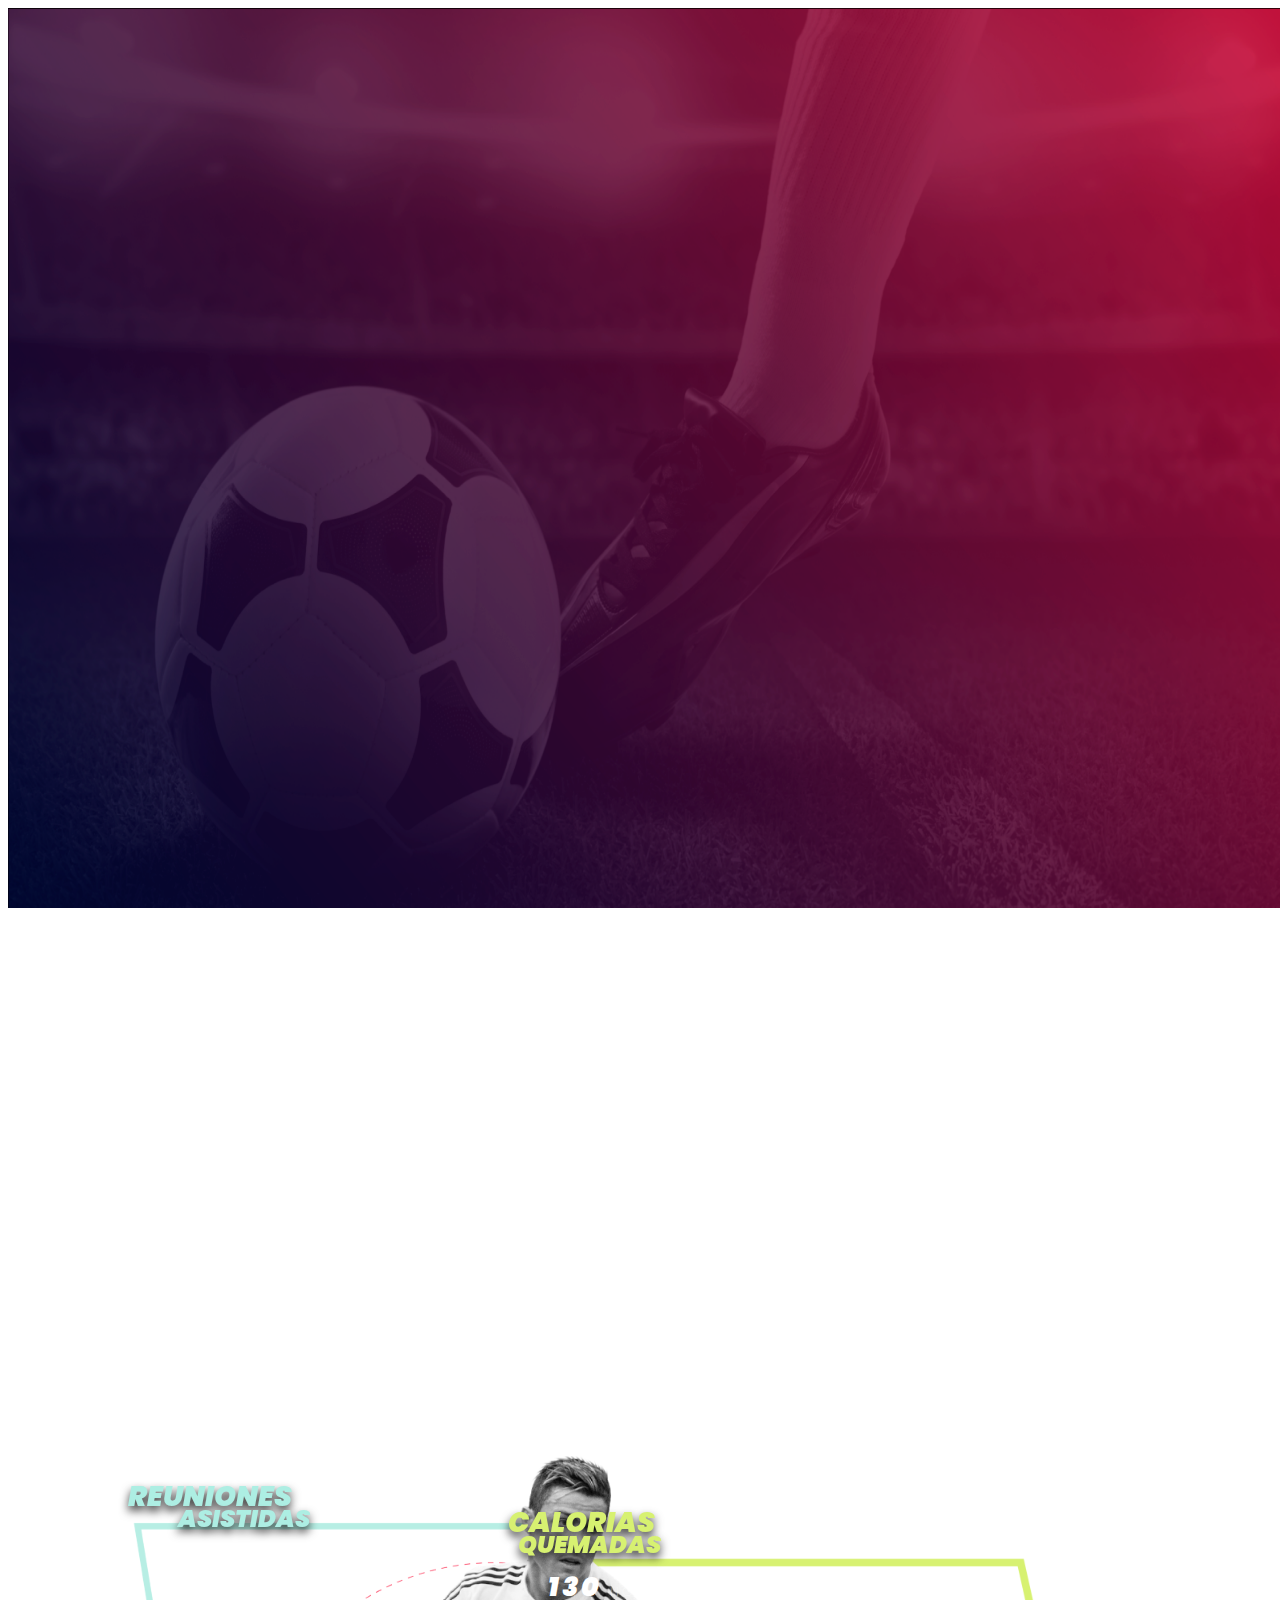
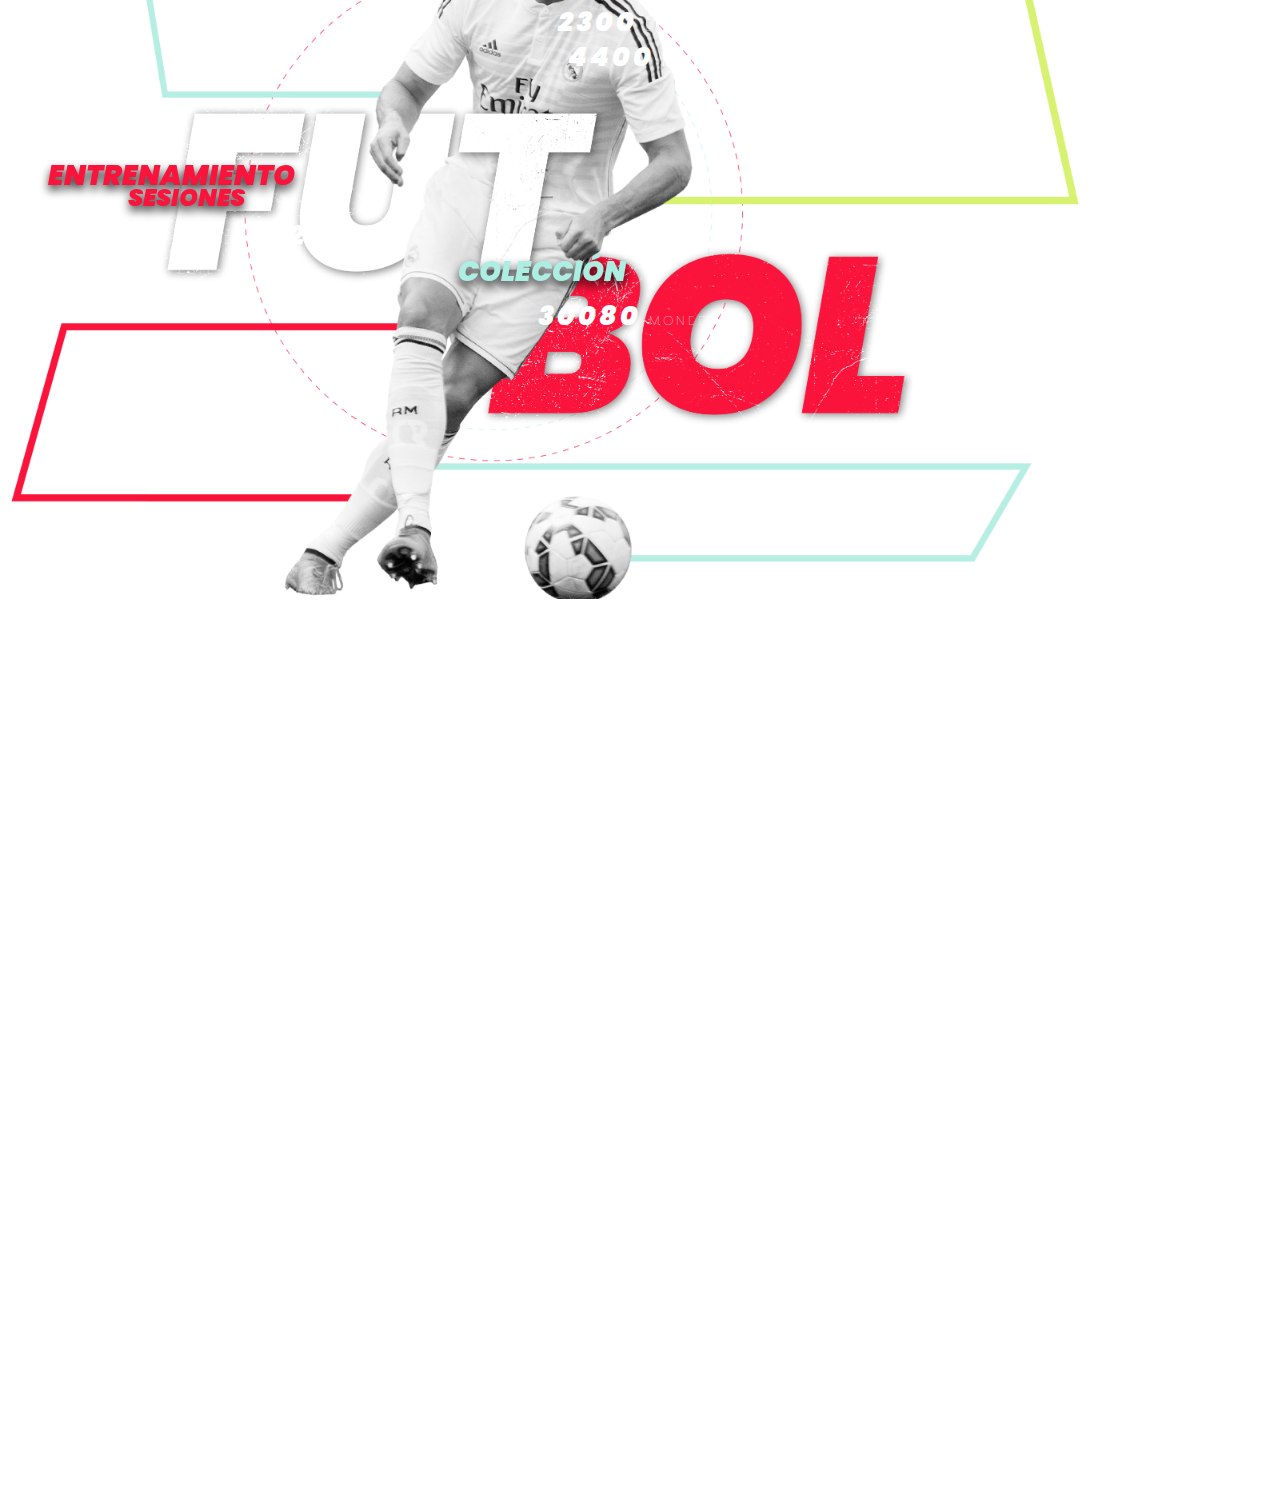
<file: index.html>
<!DOCTYPE html>
<html lang="es">

<head>
    <meta charset="UTF-8">
    <title>Home</title>

    <link rel="stylesheet" href="https://stackpath.bootstrapcdn.com/bootstrap/4.1.0/css/bootstrap.min.css" integrity="sha384-9gVQ4dYFwwWSjIDZnLEWnxCjeSWFphJiwGPXr1jddIhOegiu1FwO5qRGvFXOdJZ4" crossorigin="anonymous">

    <link href="https://fonts.googleapis.com/css?family=Poppins:200,200i,300,300i,400,400i,500,500i,600,600i,700,800,800i,900,900i" rel="stylesheet">

    <link rel="stylesheet" href="index.css">
</head>

<body>
    <img id="bg-image" src="resources/images/bg_ac.png" alt="">

    <div id="header" class="container-fluid">
        <div class="row align-items-center">

            <img id="main_logo" class="col-2" src="resources/images/logo.png" alt="">

            <nav id="global_nav" class="col-10 justify-content-end">
                <div class="container">
                    <div class="row justify-content-end align-items-center">
                        <ul id="global_nav_ul" class="row align-items-center">
                            <li id="global_nav_li"><a href="actividad.html">ACTIVIDAD</a></li>
                            <li id="global_nav_li"><a href="alimentacion.html">ALIMENTACIÓN</a></li>
                            <li id="global_nav_li"><a href="comunidad.html">COMUNIDAD</a></li>
                            <li id="global_nav_li_selected">TÚ</li>
                        </ul>

                        <div id="profile">
                            <img id="profile_image" src="resources/images/profile.png" alt="">

                            <div id="profile_button_div" class="dropdown show">
                                <button id="profile_button" class="btn" href="#" type="button" data-toggle="dropdown" aria-haspopup="true" aria-expanded="false">
                            <img id="profile_button_img" src="resources/icons/down_arrow.png" alt="">
                        </button>

                                <div class="dropdown-menu dropdown-menu-right" aria-labelledby="profile_button_anchor">
                                    <a class="dropdown-item" href="#">Mi cuenta</a>
                                    <a class="dropdown-item" href="#">Privacidad</a>
                                    <a class="dropdown-item" href="#">Cerrar Sesión</a>
                                </div>
                            </div>
                        </div>
                    </div>
                </div>

            </nav>

        </div>
    </div>

    <div id="main_container" class="container-fluid">
        <div class="row justify-content-center align-items-center">
            <div id="left_arrow_div" class="col-1">
                <img id="left_arrow_image" src="resources/icons/left_arrow.png" alt="">
            </div>

            <div id="main_div" class="col-8">
                <div class="container-fluid">
                    <div id="main_div_row" class="row justify-content-center">
                        <img id="main_image" src="resources/images/main.png" alt="">
                        <div id="meetings">
                            <h2 id="meetings_h2_1">REUNIONES</h2>
                            <h2 id="meetings_h2_2">ASISTIDAS</h2>
                            <div id="meetings_div_p">
                                <p id="meetings_p_1">ESTA SEMANA <span id="meetings_p_1_span">1</span></p>
                                <p id="meetings_p_2">ESTE MES <span id="meetings_p_2_span">3</span></p>
                            </div>
                        </div>

                        <div id="calories">
                            <h2 id="calories_h2_1">CALORIAS</h2>
                            <h2 id="calories_h2_2">QUEMADAS</h2>
                            <div id="calories_div_p">
                                <p id="calories_p_1"><span id="calories_p_1_span">130 </span>HOY</p>
                                <p id="calories_p_2"><span id="calories_p_2_span">2300 </span>ESTA SEMANA</p>
                                <p id="calories_p_3"><span id="calories_p_3_span">4400 </span>ESTE MES</p>
                            </div>
                        </div>

                        <div id="training">
                            <h2 id="training_h2_1">ENTRENAMIENTO</h2>
                            <h2 id="training_h2_2">SESIONES</h2>
                            <div id="training_div_p">
                                <p id="training_p_1">ESTA SEMANA <span id="training_p_1_span">2</span></p>
                                <p id="training_p_2">ESTE MES <span id="training_p_2_span">15</span></p>
                            </div>
                        </div>
                        
                        <div id="coins">
                            <h2 id="coins_h2_1">COLECCIÓN</h2>
                            <div id="coins_div_p">
                                <p id="coins_p_1"><span id="coins_p_1_span">30080 </span>MONEDAS</p>
                            </div>
                        </div>
                    </div>
                </div>
            </div>

            <div id="right_arrow_div" class="col-1">
                <img id="left_arrow_image" src="resources/icons/right_arrow.png" alt="">
            </div>
        </div>
    </div>

    <script src="https://code.jquery.com/jquery-3.3.1.slim.min.js" integrity="sha384-q8i/X+965DzO0rT7abK41JStQIAqVgRVzpbzo5smXKp4YfRvH+8abtTE1Pi6jizo" crossorigin="anonymous"></script>
    <script src="https://cdnjs.cloudflare.com/ajax/libs/popper.js/1.14.3/umd/popper.min.js" integrity="sha384-ZMP7rVo3mIykV+2+9J3UJ46jBk0WLaUAdn689aCwoqbBJiSnjAK/l8WvCWPIPm49" crossorigin="anonymous"></script>
    <script src="https://stackpath.bootstrapcdn.com/bootstrap/4.1.1/js/bootstrap.min.js" integrity="sha384-smHYKdLADwkXOn1EmN1qk/HfnUcbVRZyYmZ4qpPea6sjB/pTJ0euyQp0Mk8ck+5T" crossorigin="anonymous"></script>

</body>

</html>
</file>
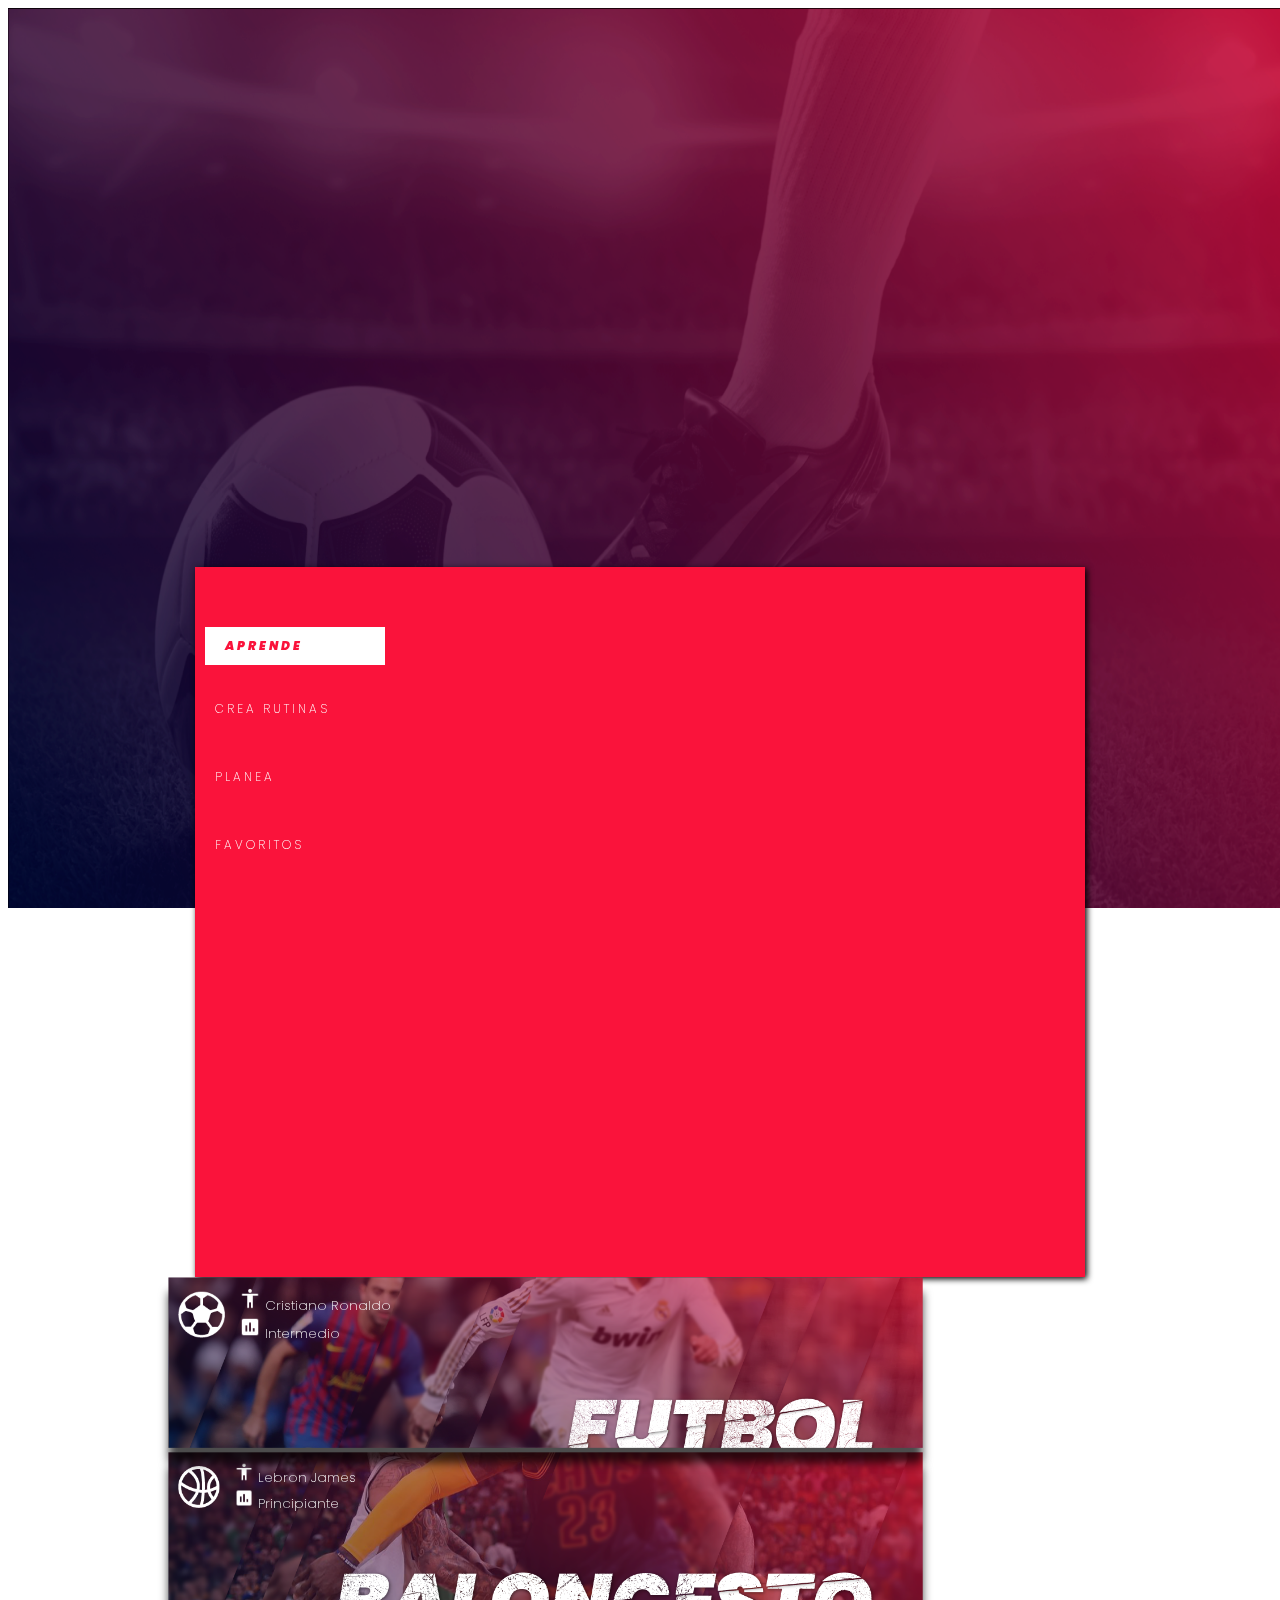
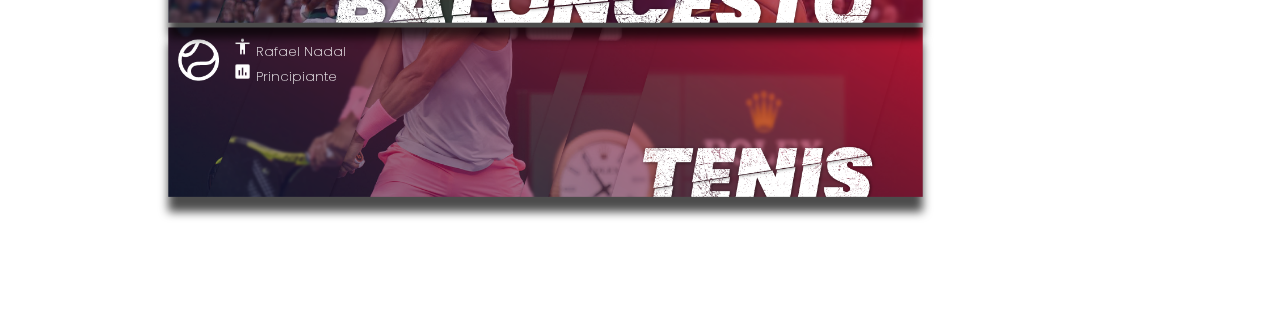
<file: actividad.html>
<!DOCTYPE html>
<html lang="es">

<head>
    <meta charset="UTF-8">
    <title>Actividad</title>

    <link href="https://fonts.googleapis.com/css?family=Poppins:100,100i,200,200i,300,300i,400,400i,500,500i,600,600i,700,700i,800,800i,900,900i" rel="stylesheet">
    <link rel="stylesheet" href="https://stackpath.bootstrapcdn.com/bootstrap/4.1.0/css/bootstrap.min.css" integrity="sha384-9gVQ4dYFwwWSjIDZnLEWnxCjeSWFphJiwGPXr1jddIhOegiu1FwO5qRGvFXOdJZ4" crossorigin="anonymous">
    <link rel="stylesheet" href="actividad.css">
</head>

<body>
    <img id="bg_image" src="resources/images/bg_ac.png" alt="">

    <div id="header" class="container-fluid">
        <div class="row align-items-center">

            <img id="main_logo" class="col-2" src="resources/images/logo.png" alt="">

            <nav id="global_nav" class="col-10 justify-content-end">
                <div class="container">
                    <div class="row justify-content-end align-items-center">
                        <ul id="global_nav_ul" class="row align-items-center">
                            <li id="global_nav_li_selected">ACTIVIDAD</li>
                            <li id="global_nav_li"><a href="alimentacion.html">ALIMENTACIÓN</a></li>
                            <li id="global_nav_li"><a href="comunidad.html">COMUNIDAD</a></li>
                            <li id="global_nav_li"><a href="index.html">TÚ</a></li>
                        </ul>

                        <div id="profile">
                            <img id="profile_image" src="resources/images/profile.png" alt="">

                            <div id="profile_button_div" class="dropdown show">
                                <button id="profile_button" class="btn" href="#" type="button" data-toggle="dropdown" aria-haspopup="true" aria-expanded="false">
                            <img id="profile_button_img" src="resources/icons/down_arrow.png" alt="">
                        </button>

                                <div class="dropdown-menu dropdown-menu-right" aria-labelledby="profile_button_anchor">
                                    <a class="dropdown-item" href="#">Mi cuenta</a>
                                    <a class="dropdown-item" href="#">Privacidad</a>
                                    <a class="dropdown-item" href="#">Cerrar Sesión</a>
                                </div>
                            </div>
                        </div>
                    </div>
                </div>

            </nav>

        </div>
    </div>

    <div id="main_container" class="container-fluid">
        <div class="row justify-content-between">

            <div id="local_nav_div" class="col-2">
                <nav id="local_nav">
                    <ul id="local_nav_ul">
                        <li id="local_nav_li_selected">APRENDE</li>
                        <li id="local_nav_li">CREA RUTINAS</li>
                        <li id="local_nav_li">PLANEA</li>
                        <li id="local_nav_li">FAVORITOS</li>
                    </ul>
                </nav>
            </div>

            <div id="content" class="col-10">
                <div class="container">
                    <div id="content_row" class="row justify-content-end">
                        <div id="content_card_1">
                            <a href="actividad_aprende.html">
                                <img id="content_card_image" src="resources/images/football_card_ac.png" alt="">
                            </a>

                            <div class="container">
                                <div class="row">

                                    <div id="content_card_description">
                                        <div class="container-fluid">
                                            <div class="row align-items-center">
                                                <img id="content_card_icon" src="resources/icons/football.png" alt="">

                                                <div id="content_card_labels">
                                                    <div id="content_card_label">
                                                        <img id="content_card_athlete" src="resources/icons/athlete.png" alt="">
                                                        <p id="content_card_p">Cristiano Ronaldo</p>
                                                    </div>

                                                    <div id="content_card_label">
                                                        <img id="content_card_level" src="resources/icons/level.png" alt="">
                                                        <p id="content_card_p">Intermedio</p>
                                                    </div>
                                                </div>
                                            </div>
                                        </div>
                                    </div>

                                </div>
                            </div>

                        </div>

                        <div id="content_card_2">
                            <img id="content_card_image" src="resources/images/basketball_card_ac.png" alt="">

                            <div class="container">
                                <div class="row">

                                    <div id="content_card_description">
                                        <div class="container-fluid">
                                            <div class="row align-items-center">
                                                <img id="content_card_icon" src="resources/icons/basketball.png" alt="">

                                                <div id="content_card_labels">
                                                    <div id="content_card_label">
                                                        <img id="content_card_athlete" src="resources/icons/athlete.png" alt="">
                                                        <p id="content_card_p">Lebron James</p>
                                                    </div>

                                                    <div id="content_card_label">
                                                        <img id="content_card_level" src="resources/icons/level.png" alt="">
                                                        <p id="content_card_p">Principiante</p>
                                                    </div>
                                                </div>
                                            </div>
                                        </div>
                                    </div>

                                </div>
                            </div>

                        </div>

                        <div id="content_card_3">
                            <img id="content_card_image" src="resources/images/tennis_card_ac.png" alt="">

                            <div class="container">
                                <div class="row">

                                    <div id="content_card_description">
                                        <div class="container-fluid">
                                            <div class="row align-items-center">
                                                <img id="content_card_icon" src="resources/icons/tennis.png" alt="">

                                                <div id="content_card_labels">
                                                    <div id="content_card_label">
                                                        <img id="content_card_athlete" src="resources/icons/athlete.png" alt="">
                                                        <p id="content_card_p">Rafael Nadal</p>
                                                    </div>

                                                    <div id="content_card_label">
                                                        <img id="content_card_level" src="resources/icons/level.png" alt="">
                                                        <p id="content_card_p">Principiante</p>
                                                    </div>
                                                </div>
                                            </div>
                                        </div>
                                    </div>

                                </div>
                            </div>

                        </div>
                    </div>
                </div>
            </div>
        </div>
    </div>

    <script src="https://code.jquery.com/jquery-3.3.1.slim.min.js" integrity="sha384-q8i/X+965DzO0rT7abK41JStQIAqVgRVzpbzo5smXKp4YfRvH+8abtTE1Pi6jizo" crossorigin="anonymous"></script>
    <script src="https://cdnjs.cloudflare.com/ajax/libs/popper.js/1.14.3/umd/popper.min.js" integrity="sha384-ZMP7rVo3mIykV+2+9J3UJ46jBk0WLaUAdn689aCwoqbBJiSnjAK/l8WvCWPIPm49" crossorigin="anonymous"></script>
    <script src="https://stackpath.bootstrapcdn.com/bootstrap/4.1.1/js/bootstrap.min.js" integrity="sha384-smHYKdLADwkXOn1EmN1qk/HfnUcbVRZyYmZ4qpPea6sjB/pTJ0euyQp0Mk8ck+5T" crossorigin="anonymous"></script>

</body>

</html>
</file>
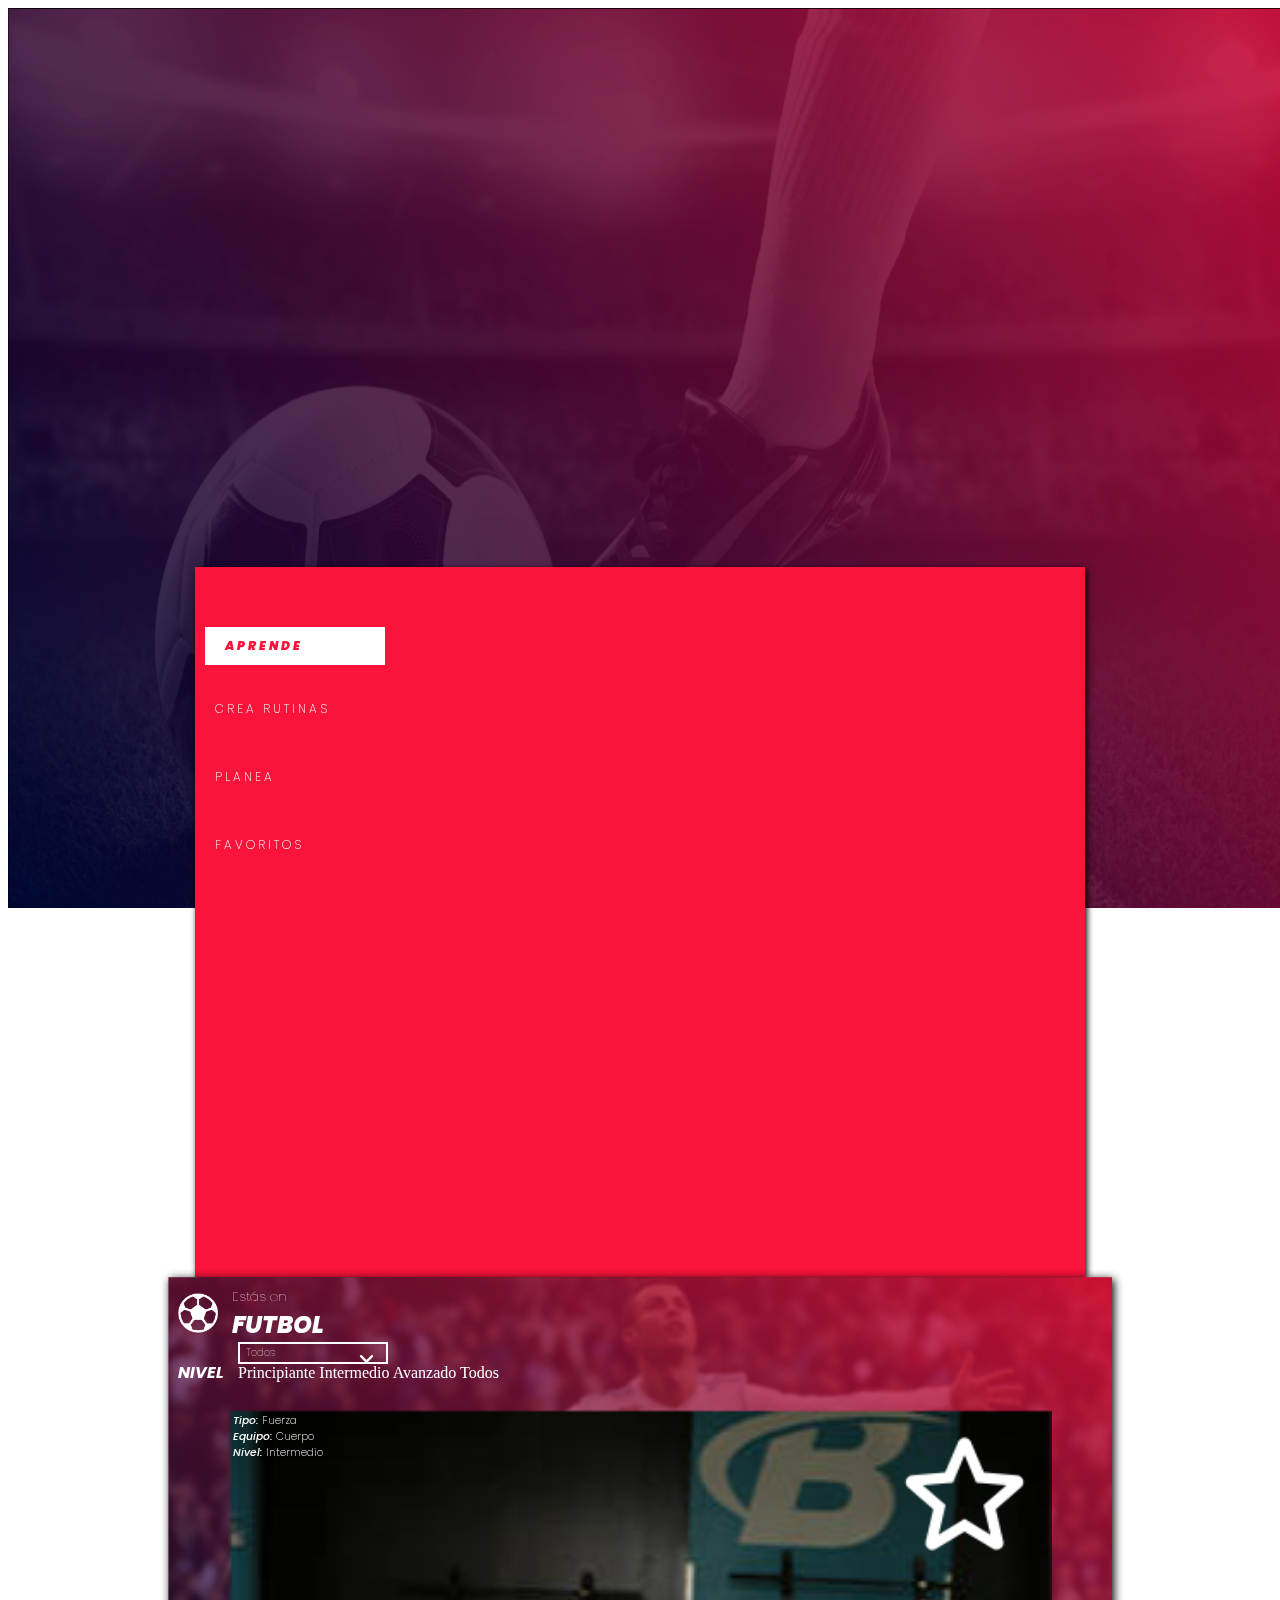
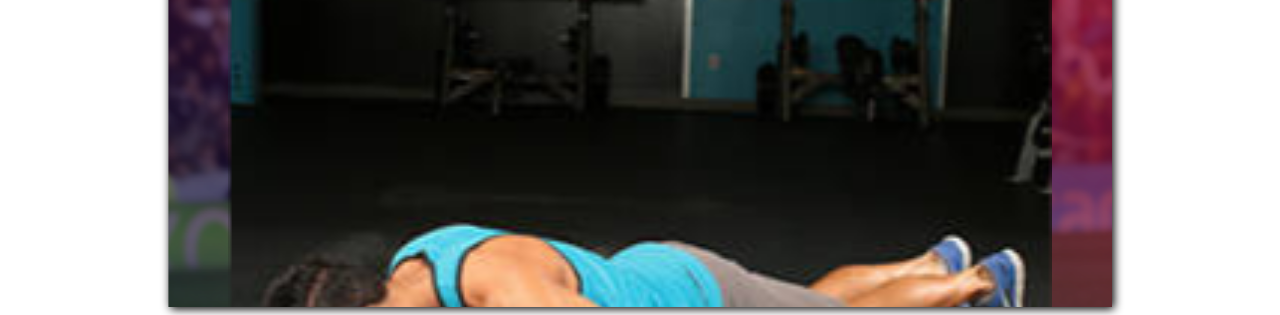
<file: actividad_aprende.html>
<!DOCTYPE html>
<html lang="es">

<head>
    <meta charset="UTF-8">
    <title>Actividad</title>

    <link href="https://fonts.googleapis.com/css?family=Poppins:100,100i,200,200i,300,300i,400,400i,500,500i,600,600i,700,700i,800,800i,900,900i" rel="stylesheet">
    <link rel="stylesheet" href="https://stackpath.bootstrapcdn.com/bootstrap/4.1.0/css/bootstrap.min.css" integrity="sha384-9gVQ4dYFwwWSjIDZnLEWnxCjeSWFphJiwGPXr1jddIhOegiu1FwO5qRGvFXOdJZ4" crossorigin="anonymous">
    <link rel="stylesheet" href="actividad_aprende.css">

    <script type="text/javascript">
        function changeImage(element, id) {
            document.getElementById(id).src = element;
        }

    </script>
</head>

<body>
    <img id="bg_image" src="resources/images/bg_ac.png" alt="">

    <div id="header" class="container-fluid">
        <div class="row align-items-center">

            <img id="main_logo" class="col-2" src="resources/images/logo.png" alt="">

            <nav id="global_nav" class="col-10 justify-content-end">
                <div class="container">
                    <div class="row justify-content-end align-items-center">
                        <ul id="global_nav_ul" class="row align-items-center">
                            <li id="global_nav_li_selected">ACTIVIDAD</li>
                            <li id="global_nav_li"><a href="alimentacion.html">ALIMENTACIÓN</a></li>
                            <li id="global_nav_li"><a href="comunidad.html">COMUNIDAD</a></li>
                            <li id="global_nav_li"><a href="index.html">TÚ</a></li>
                        </ul>

                        <div id="profile">
                            <img id="profile_image" src="resources/images/profile.png" alt="">

                            <div id="profile_button_div" class="dropdown show">
                                <button id="profile_button" class="btn" href="#" type="button" data-toggle="dropdown" aria-haspopup="true" aria-expanded="false">
                                <img id="profile_button_img" src="resources/icons/down_arrow.png" alt="">
                                </button>

                                <div class="dropdown-menu dropdown-menu-right" aria-labelledby="profile_button_anchor">
                                    <a class="dropdown-item" href="#">Mi cuenta</a>
                                    <a class="dropdown-item" href="#">Privacidad</a>
                                    <a class="dropdown-item" href="#">Cerrar Sesión</a>
                                </div>
                            </div>
                        </div>
                    </div>
                </div>

            </nav>

        </div>
    </div>

    <div id="main_container" class="container-fluid">
        <div class="row justify-content-between">

            <div id="local_nav_div" class="col-2">
                <nav id="local_nav">
                    <ul id="local_nav_ul">
                        <li id="local_nav_li_selected">APRENDE</li>
                        <li id="local_nav_li">CREA RUTINAS</li>
                        <li id="local_nav_li">PLANEA</li>
                        <li id="local_nav_li">FAVORITOS</li>
                    </ul>
                </nav>
            </div>

            <div id="content" class="col-9">
                <div id="content_header">
                    <div class="container">
                        <div class="row align-items-center">
                            <div class="container-fluid col-8">
                                <div class="row align-items-center">
                                    <img id="content_header_image" src="resources/icons/football.png" alt="">
                                    <div id="content_header_description">
                                        <p id="content_header_description_p">Estás en</p>
                                        <h3 id="content_header_description_h3">FUTBOL</h3>
                                    </div>
                                </div>
                            </div>

                            <div id="content_header_level" class="col-4">
                                <h3 id="content_header_level_h3">NIVEL</h3>

                                <div id="content_header_level_dropdown_menu" class="dropdown show">
                                    <button id="content_header_level_btn" class="btn" href="#" type="button" data-toggle="dropdown" aria-haspopup="true" aria-expanded="false">Todos<img id="content_header_level_btn_arrow" src="resources/icons/down_arrow.png" alt=""></button>

                                    <div class="dropdown-menu dropdown-menu-right" aria-labelledby="content_header_level_btn">
                                        <a class="dropdown-item" href="#">Principiante</a>
                                        <a class="dropdown-item" href="#">Intermedio</a>
                                        <a class="dropdown-item" href="#">Avanzado</a>
                                        <a class="dropdown-item" href="#">Todos</a>
                                    </div>
                                </div>
                            </div>
                        </div>
                    </div>
                </div>

                <div id="video_container" class="container">
                    <div class="row">

                        <div id="content_item" class="col-3">
                            <div class="container-fluid">
                                <div class="row">
                                    <div id="content_item_info">
                                        <img id="content_item_image" src="resources/images/video_ac_1.png" alt="">
                                        <div id="content_item_labels">
                                            <p id="content_item_label_p"> <span id="content_item_label_span">Tipo: </span>Fuerza</p>
                                            <p id="content_item_label_p"> <span id="content_item_label_span">Equipo: </span>Cuerpo</p>
                                            <p id="content_item_label_p"> <span id="content_item_label_span">Nivel: </span>Intermedio</p>
                                        </div>

                                        <div id="content_item_favorite">
                                            <a href="#" onclick="changeImage('resources/icons/favorites_on.png', 'content_item_favorite_img_1');">
                                                <img id="content_item_favorite_img_1" class="item_favorite_img" src="resources/icons/favorites_off.png" alt="">
                                            </a>
                                        </div>

                                        <h3 id="content_item_title">TRICEPS</h3>
                                    </div>
                                </div>
                            </div>
                        </div>

                        <div id="content_item" class="col-3">
                            <div class="container-fluid">
                                <div class="row">
                                    <div id="content_item_info">
                                        <img id="content_item_image" src="resources/images/video_ac_2.png" alt="">
                                        <div id="content_item_labels">
                                            <p id="content_item_label_p"> <span id="content_item_label_span">Tipo: </span>Fuerza</p>
                                            <p id="content_item_label_p"> <span id="content_item_label_span">Equipo: </span>Cuerpo</p>
                                            <p id="content_item_label_p"> <span id="content_item_label_span">Nivel: </span>Intermedio</p>
                                        </div>

                                        <div id="content_item_favorite">
                                            <a href="#" onclick="changeImage('resources/icons/favorites_on.png', 'content_item_favorite_img_2');">
                                                <img id="content_item_favorite_img_2" class="item_favorite_img" src="resources/icons/favorites_off.png" alt="">
                                            </a>
                                        </div>

                                        <h3 id="content_item_title">ANTEBRAZO</h3>
                                    </div>
                                </div>
                            </div>
                        </div>

                        <div id="content_item" class="col-3">
                            <div class="container-fluid">
                                <div class="row">
                                    <div id="content_item_info">
                                        <img id="content_item_image" src="resources/images/video_ac_3.png" alt="">
                                        <div id="content_item_labels">
                                            <p id="content_item_label_p"> <span id="content_item_label_span">Tipo: </span>Fuerza</p>
                                            <p id="content_item_label_p"> <span id="content_item_label_span">Equipo: </span>Cuerpo</p>
                                            <p id="content_item_label_p"> <span id="content_item_label_span">Nivel: </span>Intermedio</p>
                                        </div>

                                        <div id="content_item_favorite">
                                            <a href="#" onclick="changeImage('resources/icons/favorites_on.png', 'content_item_favorite_img_3');">
                                                <img id="content_item_favorite_img_3" class="item_favorite_img" src="resources/icons/favorites_off.png" alt="">
                                            </a>
                                        </div>

                                        <h3 id="content_item_title">CUELLO</h3>
                                    </div>
                                </div>
                            </div>
                        </div>

                        <div id="content_item" class="col-3">
                            <div class="container-fluid">
                                <div class="row">
                                    <div id="content_item_info">
                                        <img id="content_item_image" src="resources/images/video_ac_4.png" alt="">
                                        <div id="content_item_labels">
                                            <p id="content_item_label_p"> <span id="content_item_label_span">Tipo: </span>Fuerza</p>
                                            <p id="content_item_label_p"> <span id="content_item_label_span">Equipo: </span>Cuerpo</p>
                                            <p id="content_item_label_p"> <span id="content_item_label_span">Nivel: </span>Intermedio</p>
                                        </div>

                                        <div id="content_item_favorite">
                                            <a href="#" onclick="changeImage('resources/icons/favorites_on.png', 'content_item_favorite_img_4');">
                                                <img id="content_item_favorite_img_4" class="item_favorite_img" src="resources/icons/favorites_off.png" alt="">
                                            </a>
                                        </div>

                                        <h3 id="content_item_title">HOMBROS</h3>
                                    </div>
                                </div>
                            </div>
                        </div>

                        <div id="content_item" class="col-3">
                            <div class="container-fluid">
                                <div class="row">
                                    <div id="content_item_info">
                                        <img id="content_item_image" src="resources/images/video_ac_5.png" alt="">
                                        <div id="content_item_labels">
                                            <p id="content_item_label_p"> <span id="content_item_label_span">Tipo: </span>Fuerza</p>
                                            <p id="content_item_label_p"> <span id="content_item_label_span">Equipo: </span>Cuerpo</p>
                                            <p id="content_item_label_p"> <span id="content_item_label_span">Nivel: </span>Intermedio</p>
                                        </div>

                                        <div id="content_item_favorite">
                                            <a href="#" onclick="changeImage('resources/icons/favorites_on.png', 'content_item_favorite_img_5');">
                                                <img id="content_item_favorite_img_5" class="item_favorite_img" src="resources/icons/favorites_off.png" alt="">
                                            </a>
                                        </div>

                                        <h3 id="content_item_title">ABDOMINALES</h3>
                                    </div>
                                </div>
                            </div>
                        </div>

                        <div id="content_item" class="col-3">
                            <div class="container-fluid">
                                <div class="row">
                                    <div id="content_item_info">
                                        <img id="content_item_image" src="resources/images/video_ac_6.png" alt="">
                                        <div id="content_item_labels">
                                            <p id="content_item_label_p"> <span id="content_item_label_span">Tipo: </span>Fuerza</p>
                                            <p id="content_item_label_p"> <span id="content_item_label_span">Equipo: </span>Cuerpo</p>
                                            <p id="content_item_label_p"> <span id="content_item_label_span">Nivel: </span>Intermedio</p>
                                        </div>

                                        <div id="content_item_favorite">
                                            <a href="#" onclick="changeImage('resources/icons/favorites_on.png', 'content_item_favorite_img_6');">
                                                <img id="content_item_favorite_img_6" class="item_favorite_img" src="resources/icons/favorites_off.png" alt="">
                                            </a>
                                        </div>

                                        <h3 id="content_item_title">ESPALDA MEDIA</h3>
                                    </div>
                                </div>
                            </div>
                        </div>

                        <div id="content_item" class="col-3">
                            <div class="container-fluid">
                                <div class="row">
                                    <div id="content_item_info">
                                        <img id="content_item_image" src="resources/images/video_ac_7.png" alt="">
                                        <div id="content_item_labels">
                                            <p id="content_item_label_p"> <span id="content_item_label_span">Tipo: </span>Fuerza</p>
                                            <p id="content_item_label_p"> <span id="content_item_label_span">Equipo: </span>Cuerpo</p>
                                            <p id="content_item_label_p"> <span id="content_item_label_span">Nivel: </span>Intermedio</p>
                                        </div>

                                        <div id="content_item_favorite">
                                            <a href="#" onclick="changeImage('resources/icons/favorites_on.png', 'content_item_favorite_img_7');">
                                                <img id="content_item_favorite_img_7" class="item_favorite_img" src="resources/icons/favorites_off.png" alt="">
                                            </a>
                                        </div>

                                        <h3 id="content_item_title">ABDUCTORES</h3>
                                    </div>
                                </div>
                            </div>
                        </div>

                        <div id="content_item" class="col-3">
                            <div class="container-fluid">
                                <div class="row">
                                    <div id="content_item_info">
                                        <img id="content_item_image" src="resources/images/video_ac_8.png" alt="">
                                        <div id="content_item_labels">
                                            <p id="content_item_label_p"> <span id="content_item_label_span">Tipo: </span>Fuerza</p>
                                            <p id="content_item_label_p"> <span id="content_item_label_span">Equipo: </span>Cuerpo</p>
                                            <p id="content_item_label_p"> <span id="content_item_label_span">Nivel: </span>Intermedio</p>
                                        </div>

                                        <div id="content_item_favorite">
                                            <a href="#" onclick="changeImage('resources/icons/favorites_on.png', 'content_item_favorite_img_8');">
                                                <img id="content_item_favorite_img_8" class="item_favorite_img" src="resources/icons/favorites_off.png" alt="">
                                            </a>
                                        </div>

                                        <h3 id="content_item_title">BICEPS</h3>
                                    </div>
                                </div>
                            </div>
                        </div>

                        <div id="content_item" class="col-3">
                            <div class="container-fluid">
                                <div class="row">
                                    <div id="content_item_info">
                                        <img id="content_item_image" src="resources/images/video_ac_9.png" alt="">
                                        <div id="content_item_labels">
                                            <p id="content_item_label_p"> <span id="content_item_label_span">Tipo: </span>Fuerza</p>
                                            <p id="content_item_label_p"> <span id="content_item_label_span">Equipo: </span>Cuerpo</p>
                                            <p id="content_item_label_p"> <span id="content_item_label_span">Nivel: </span>Intermedio</p>
                                        </div>

                                        <div id="content_item_favorite">
                                            <a href="#" onclick="changeImage('resources/icons/favorites_on.png', 'content_item_favorite_img_9');">
                                                <img id="content_item_favorite_img_9" class="item_favorite_img" src="resources/icons/favorites_off.png" alt="">
                                            </a>
                                        </div>

                                        <h3 id="content_item_title">CUÁDRICEPS</h3>
                                    </div>
                                </div>
                            </div>
                        </div>

                        <div id="content_item" class="col-3">
                            <div class="container-fluid">
                                <div class="row">
                                    <div id="content_item_info">
                                        <img id="content_item_image" src="resources/images/video_ac_10.png" alt="">
                                        <div id="content_item_labels">
                                            <p id="content_item_label_p"> <span id="content_item_label_span">Tipo: </span>Fuerza</p>
                                            <p id="content_item_label_p"> <span id="content_item_label_span">Equipo: </span>Cuerpo</p>
                                            <p id="content_item_label_p"> <span id="content_item_label_span">Nivel: </span>Intermedio</p>
                                        </div>

                                        <div id="content_item_favorite">
                                            <a href="#" onclick="changeImage('resources/icons/favorites_on.png', 'content_item_favorite_img_10');">
                                                <img id="content_item_favorite_img_10" class="item_favorite_img" src="resources/icons/favorites_off.png" alt="">
                                            </a>
                                        </div>

                                        <h3 id="content_item_title">HOMBROS</h3>
                                    </div>
                                </div>
                            </div>
                        </div>

                        <div id="content_item" class="col-3">
                            <div class="container-fluid">
                                <div class="row">
                                    <div id="content_item_info">
                                        <img id="content_item_image" src="resources/images/video_ac_11.png" alt="">
                                        <div id="content_item_labels">
                                            <p id="content_item_label_p"> <span id="content_item_label_span">Tipo: </span>Fuerza</p>
                                            <p id="content_item_label_p"> <span id="content_item_label_span">Equipo: </span>Cuerpo</p>
                                            <p id="content_item_label_p"> <span id="content_item_label_span">Nivel: </span>Intermedio</p>
                                        </div>

                                        <div id="content_item_favorite">
                                            <a href="#" onclick="changeImage('resources/icons/favorites_on.png', 'content_item_favorite_img_11');">
                                                <img id="content_item_favorite_img_11" class="item_favorite_img" src="resources/icons/favorites_off.png" alt="">
                                            </a>
                                        </div>

                                        <h3 id="content_item_title">VASTOS</h3>
                                    </div>
                                </div>
                            </div>
                        </div>

                        <div id="content_item" class="col-3">
                            <div class="container-fluid">
                                <div class="row">
                                    <div id="content_item_info">
                                        <img id="content_item_image" src="resources/images/video_ac_12.png" alt="">
                                        <div id="content_item_labels">
                                            <p id="content_item_label_p"> <span id="content_item_label_span">Tipo: </span>Fuerza</p>
                                            <p id="content_item_label_p"> <span id="content_item_label_span">Equipo: </span>Cuerpo</p>
                                            <p id="content_item_label_p"> <span id="content_item_label_span">Nivel: </span>Intermedio</p>
                                        </div>

                                        <div id="content_item_favorite">
                                            <a href="#" onclick="changeImage('resources/icons/favorites_on.png', 'content_item_favorite_img_12');">
                                                <img id="content_item_favorite_img_12" class="item_favorite_img" src="resources/icons/favorites_off.png" alt="">
                                            </a>
                                        </div>

                                        <h3 id="content_item_title">BRAZOS</h3>
                                    </div>
                                </div>
                            </div>
                        </div>

                    </div>
                </div>

            </div>

        </div>
    </div>

    <script src="https://code.jquery.com/jquery-3.3.1.slim.min.js" integrity="sha384-q8i/X+965DzO0rT7abK41JStQIAqVgRVzpbzo5smXKp4YfRvH+8abtTE1Pi6jizo" crossorigin="anonymous"></script>
    <script src="https://cdnjs.cloudflare.com/ajax/libs/popper.js/1.14.3/umd/popper.min.js" integrity="sha384-ZMP7rVo3mIykV+2+9J3UJ46jBk0WLaUAdn689aCwoqbBJiSnjAK/l8WvCWPIPm49" crossorigin="anonymous"></script>
    <script src="https://stackpath.bootstrapcdn.com/bootstrap/4.1.1/js/bootstrap.min.js" integrity="sha384-smHYKdLADwkXOn1EmN1qk/HfnUcbVRZyYmZ4qpPea6sjB/pTJ0euyQp0Mk8ck+5T" crossorigin="anonymous"></script>

</body>

</html>
</file>
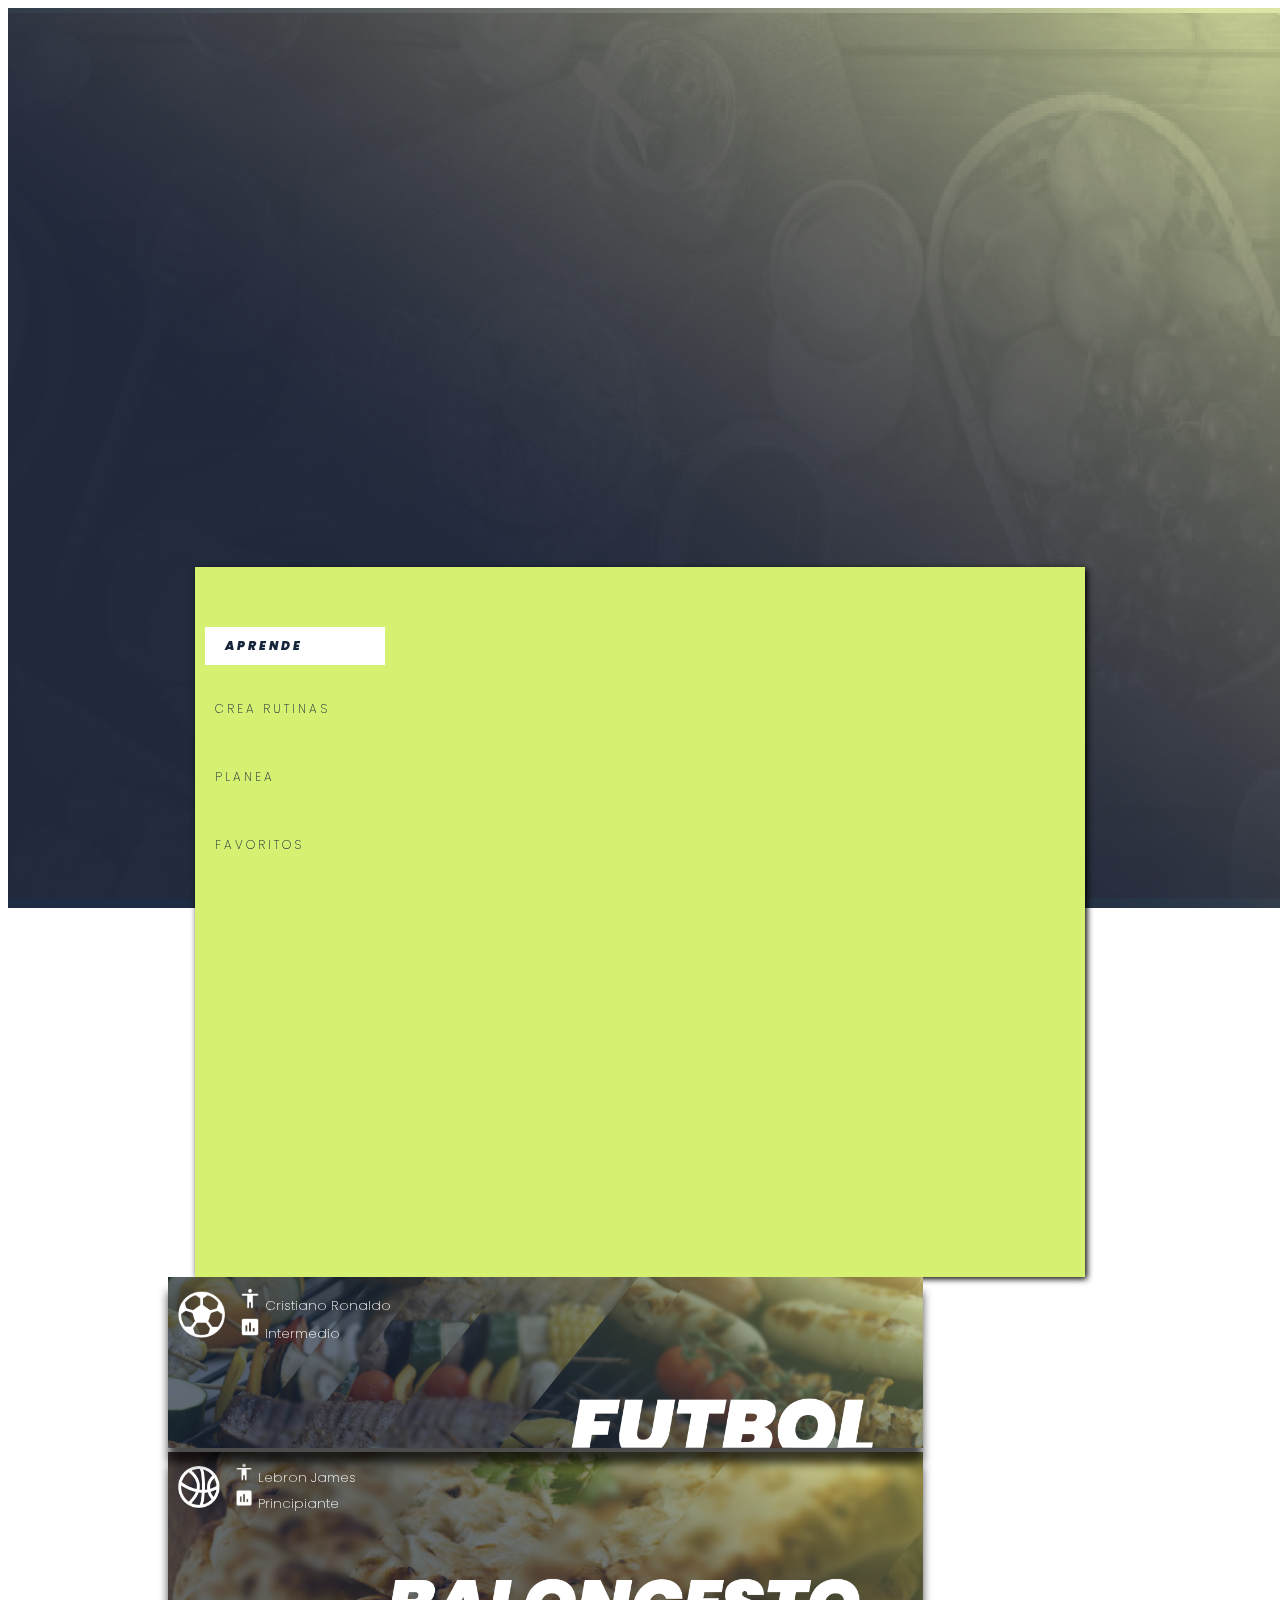
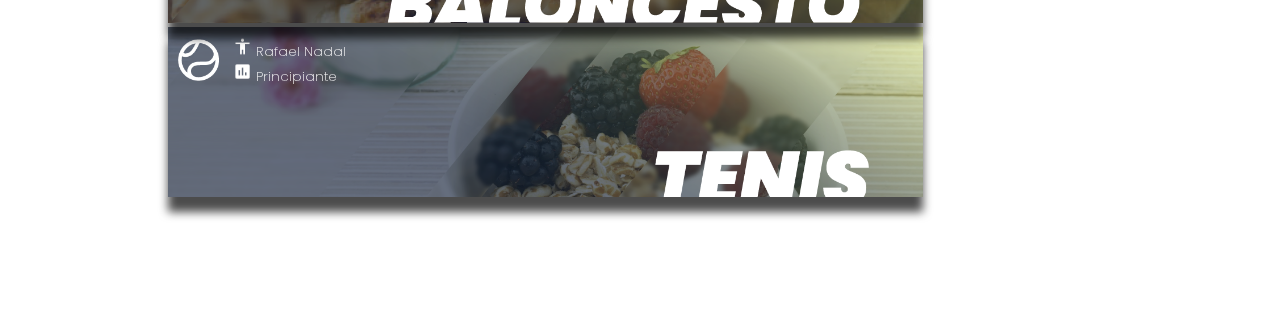
<file: alimentacion.html>
<!DOCTYPE html>
<html lang="es">

<head>
    <meta charset="UTF-8">
    <title>Actividad</title>

    <link href="https://fonts.googleapis.com/css?family=Poppins:100,100i,200,200i,300,300i,400,400i,500,500i,600,600i,700,700i,800,800i,900,900i" rel="stylesheet">
    <link rel="stylesheet" href="https://stackpath.bootstrapcdn.com/bootstrap/4.1.0/css/bootstrap.min.css" integrity="sha384-9gVQ4dYFwwWSjIDZnLEWnxCjeSWFphJiwGPXr1jddIhOegiu1FwO5qRGvFXOdJZ4" crossorigin="anonymous">
    <link rel="stylesheet" href="alimentacion.css">
</head>

<body>
    <img id="bg_image" src="resources/images/bg_al.png" alt="">

    <div id="header" class="container-fluid">
        <div class="row align-items-center">

            <img id="main_logo" class="col-2" src="resources/images/logo.png" alt="">

            <nav id="global_nav" class="col-10 justify-content-end">
                <div class="container">
                    <div class="row justify-content-end align-items-center">
                        <ul id="global_nav_ul" class="row align-items-center">
                            <li id="global_nav_li"><a href="actividad.html">ACTIVIDAD</a></li>
                            <li id="global_nav_li_selected">ALIMENTACIÓN</li>
                            <li id="global_nav_li"><a href="comunidad.html">COMUNIDAD</a></li>
                            <li id="global_nav_li"><a href="index.html">TÚ</a></li>
                        </ul>

                        <div id="profile">
                            <img id="profile_image" src="resources/images/profile.png" alt="">

                            <div id="profile_button_div" class="dropdown show">
                                <button id="profile_button" class="btn" href="#" type="button" data-toggle="dropdown" aria-haspopup="true" aria-expanded="false">
                                    <img id="profile_button_img" src="resources/icons/down_arrow.png" alt="">
                                </button>

                                <div class="dropdown-menu dropdown-menu-right" aria-labelledby="profile_button_anchor">
                                    <a class="dropdown-item" href="#">Mi cuenta</a>
                                    <a class="dropdown-item" href="#">Privacidad</a>
                                    <a class="dropdown-item" href="#">Cerrar Sesión</a>
                                </div>
                            </div>
                        </div>
                    </div>
                </div>

            </nav>

        </div>
    </div>

    <div id="main_container" class="container-fluid">
        <div class="row">

            <div id="local_nav_div" class="col-2">
                <nav id="local_nav">
                    <ul id="local_nav_ul">
                        <li id="local_nav_li_selected">APRENDE</li>
                        <li id="local_nav_li">CREA RUTINAS</li>
                        <li id="local_nav_li">PLANEA</li>
                        <li id="local_nav_li">FAVORITOS</li>
                    </ul>
                </nav>
            </div>

            <div id="content" class="col-10">
                <div class="container">
                    <div id="content_row" class="row justify-content-end">
                        <div id="content_card_1">
                            <a href="alimentacion_aprende.html">
                                <img id="content_card_image" src="resources/images/football_card_al.png" alt="">
                            </a>

                            <div class="container">
                                <div class="row">

                                    <div id="content_card_description">
                                        <div class="container-fluid">
                                            <div class="row align-items-center">
                                                <img id="content_card_icon" src="resources/icons/football.png" alt="">

                                                <div id="content_card_labels">
                                                    <div id="content_card_label">
                                                        <img id="content_card_athlete" src="resources/icons/athlete.png" alt="">
                                                        <p id="content_card_p">Cristiano Ronaldo</p>
                                                    </div>

                                                    <div id="content_card_label">
                                                        <img id="content_card_level" src="resources/icons/level.png" alt="">
                                                        <p id="content_card_p">Intermedio</p>
                                                    </div>
                                                </div>
                                            </div>
                                        </div>
                                    </div>

                                </div>
                            </div>

                        </div>

                        <div id="content_card_2">
                            <img id="content_card_image" src="resources/images/basketball_card_al.png" alt="">

                            <div class="container">
                                <div class="row">

                                    <div id="content_card_description">
                                        <div class="container-fluid">
                                            <div class="row align-items-center">
                                                <img id="content_card_icon" src="resources/icons/basketball.png" alt="">

                                                <div id="content_card_labels">
                                                    <div id="content_card_label">
                                                        <img id="content_card_athlete" src="resources/icons/athlete.png" alt="">
                                                        <p id="content_card_p">Lebron James</p>
                                                    </div>

                                                    <div id="content_card_label">
                                                        <img id="content_card_level" src="resources/icons/level.png" alt="">
                                                        <p id="content_card_p">Principiante</p>
                                                    </div>
                                                </div>
                                            </div>
                                        </div>
                                    </div>

                                </div>
                            </div>

                        </div>

                        <div id="content_card_3">
                            <img id="content_card_image" src="resources/images/tennis_card_al.png" alt="">

                            <div class="container">
                                <div class="row">

                                    <div id="content_card_description">
                                        <div class="container-fluid">
                                            <div class="row align-items-center">
                                                <img id="content_card_icon" src="resources/icons/tennis.png" alt="">

                                                <div id="content_card_labels">
                                                    <div id="content_card_label">
                                                        <img id="content_card_athlete" src="resources/icons/athlete.png" alt="">
                                                        <p id="content_card_p">Rafael Nadal</p>
                                                    </div>

                                                    <div id="content_card_label">
                                                        <img id="content_card_level" src="resources/icons/level.png" alt="">
                                                        <p id="content_card_p">Principiante</p>
                                                    </div>
                                                </div>
                                            </div>
                                        </div>
                                    </div>

                                </div>
                            </div>

                        </div>
                    </div>
                </div>
            </div>
        </div>
    </div>

    <script src="https://code.jquery.com/jquery-3.3.1.slim.min.js" integrity="sha384-q8i/X+965DzO0rT7abK41JStQIAqVgRVzpbzo5smXKp4YfRvH+8abtTE1Pi6jizo" crossorigin="anonymous"></script>
    <script src="https://cdnjs.cloudflare.com/ajax/libs/popper.js/1.14.3/umd/popper.min.js" integrity="sha384-ZMP7rVo3mIykV+2+9J3UJ46jBk0WLaUAdn689aCwoqbBJiSnjAK/l8WvCWPIPm49" crossorigin="anonymous"></script>
    <script src="https://stackpath.bootstrapcdn.com/bootstrap/4.1.1/js/bootstrap.min.js" integrity="sha384-smHYKdLADwkXOn1EmN1qk/HfnUcbVRZyYmZ4qpPea6sjB/pTJ0euyQp0Mk8ck+5T" crossorigin="anonymous"></script>

</body>

</html>
</file>
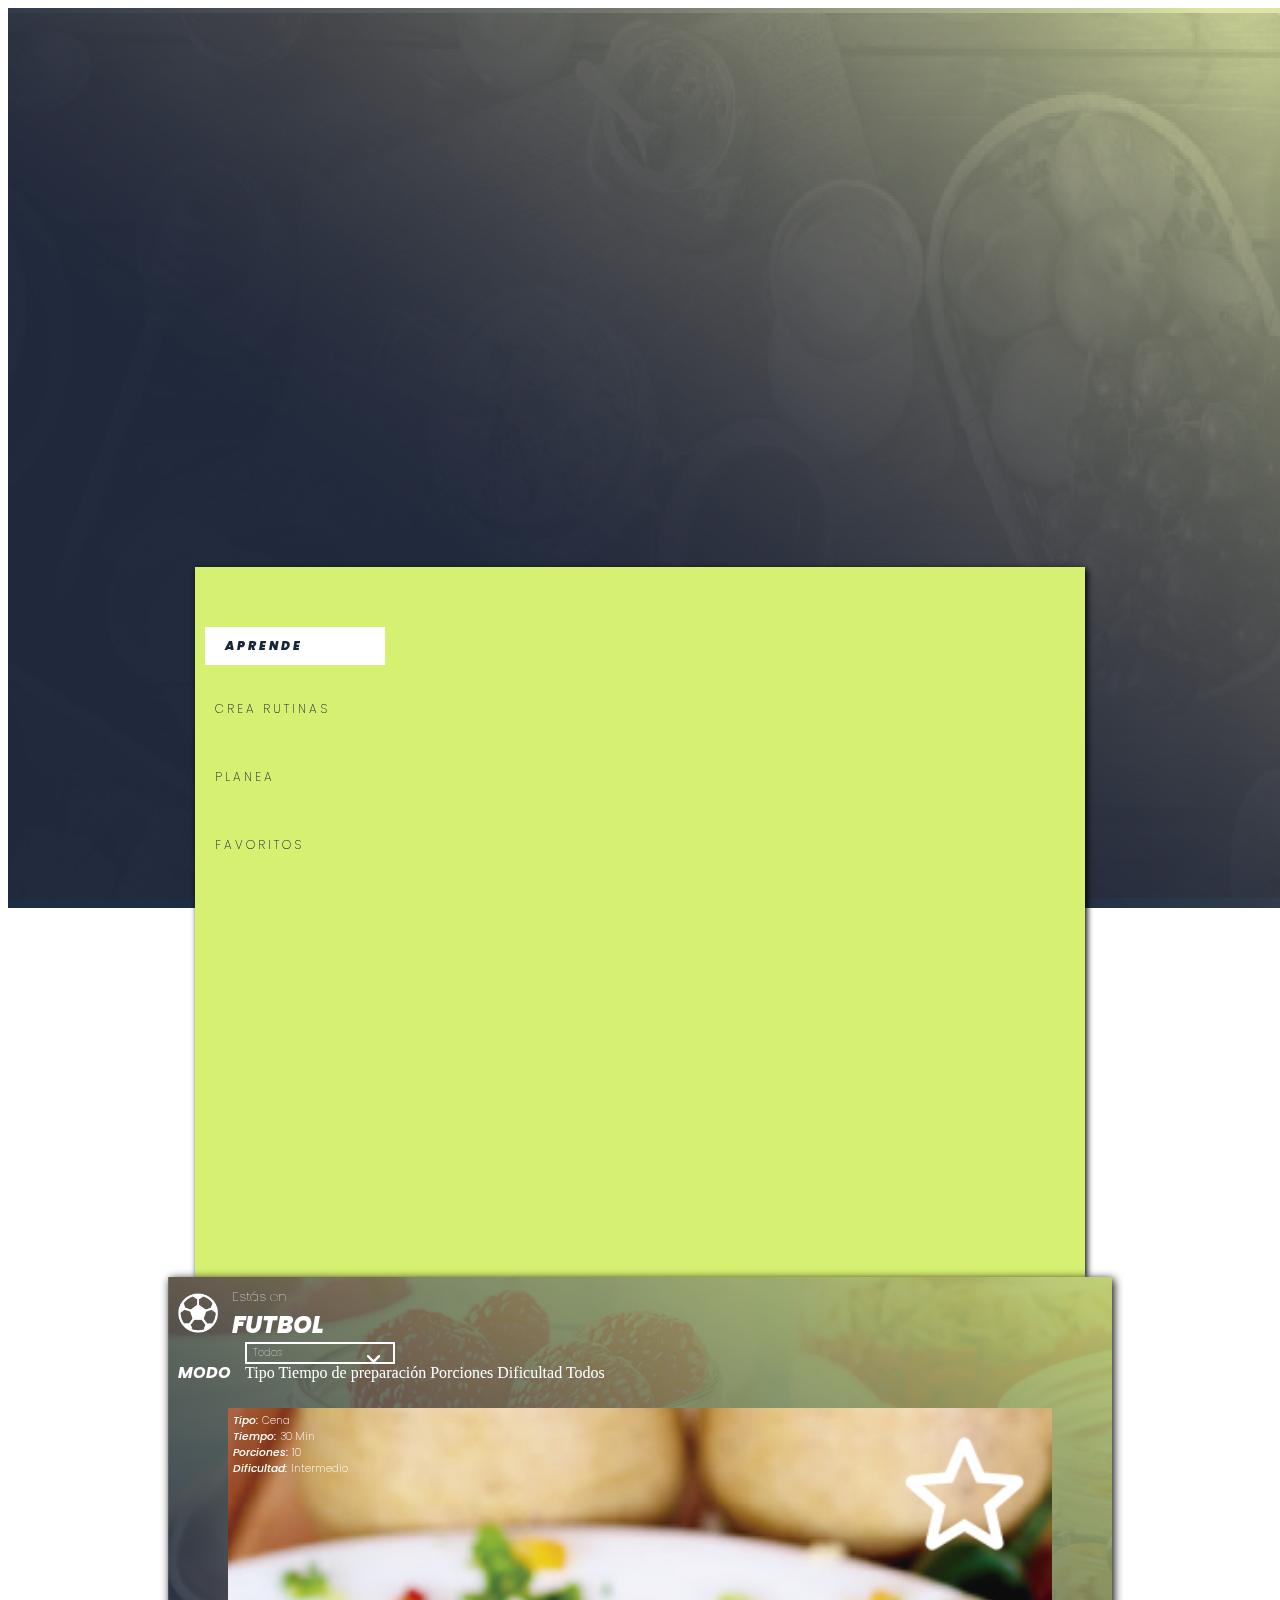
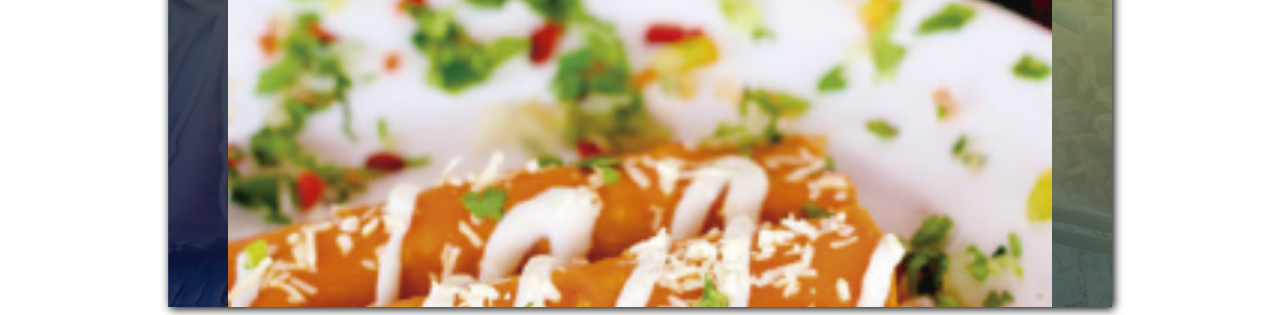
<file: alimentacion_aprende.html>
<!DOCTYPE html>
<html lang="es">

<head>
    <meta charset="UTF-8">
    <title>Acticvidad</title>

    <link href="https://fonts.googleapis.com/css?family=Poppins:100,100i,200,200i,300,300i,400,400i,500,500i,600,600i,700,700i,800,800i,900,900i" rel="stylesheet">
    <link rel="stylesheet" href="https://stackpath.bootstrapcdn.com/bootstrap/4.1.0/css/bootstrap.min.css" integrity="sha384-9gVQ4dYFwwWSjIDZnLEWnxCjeSWFphJiwGPXr1jddIhOegiu1FwO5qRGvFXOdJZ4" crossorigin="anonymous">
    <link rel="stylesheet" href="alimentacion_aprende.css">

    <script type="text/javascript">
        function changeImage(element, id) {
            document.getElementById(id).src = element;
        }

    </script>
</head>

<body>
    <img id="bg_image" src="resources/images/bg_al.png" alt="">

    <div id="header" class="container-fluid">
        <div class="row align-items-center">

            <img id="main_logo" class="col-2" src="resources/images/logo.png" alt="">

            <nav id="global_nav" class="col-10 justify-content-end">
                <div class="container">
                    <div class="row justify-content-end align-items-center">
                        <ul id="global_nav_ul" class="row align-items-center">
                            <li id="global_nav_li"><a href="actividad.html">ACTIVIDAD</a></li>
                            <li id="global_nav_li_selected">ALIMENTACIÓN</li>
                            <li id="global_nav_li"><a href="comunidad.html">COMUNIDAD</a></li>
                            <li id="global_nav_li"><a href="index.html">TÚ</a></li>
                        </ul>

                        <div id="profile">
                            <img id="profile_image" src="resources/images/profile.png" alt="">

                            <div id="profile_button_div" class="dropdown show">
                                <button id="profile_button" class="btn" href="#" type="button" data-toggle="dropdown" aria-haspopup="true" aria-expanded="false">
                                <img id="profile_button_img" src="resources/icons/down_arrow.png" alt="">
                                </button>

                                <div class="dropdown-menu dropdown-menu-right" aria-labelledby="profile_button_anchor">
                                    <a class="dropdown-item" href="#">Mi cuenta</a>
                                    <a class="dropdown-item" href="#">Privacidad</a>
                                    <a class="dropdown-item" href="#">Cerrar Sesión</a>
                                </div>
                            </div>
                        </div>
                    </div>
                </div>

            </nav>

        </div>
    </div>

    <div id="main_container" class="container-fluid">
        <div class="row justify-content-between">

            <div id="local_nav_div" class="col-2">
                <nav id="local_nav">
                    <ul id="local_nav_ul">
                        <li id="local_nav_li_selected">APRENDE</li>
                        <li id="local_nav_li">CREA RUTINAS</li>
                        <li id="local_nav_li">PLANEA</li>
                        <li id="local_nav_li">FAVORITOS</li>
                    </ul>
                </nav>
            </div>

            <div id="content" class="col-9">
                <div id="content_header">
                    <div class="container">
                        <div class="row align-items-center">
                            <div class="container-fluid col-8">
                                <div class="row align-items-center">
                                    <img id="content_header_image" src="resources/icons/football.png" alt="">
                                    <div id="content_header_description">
                                        <p id="content_header_description_p">Estás en</p>
                                        <h3 id="content_header_description_h3">FUTBOL</h3>
                                    </div>
                                </div>
                            </div>

                            <div id="content_header_level" class="col-4">
                                <h3 id="content_header_level_h3">MODO</h3>

                                <div id="content_header_level_dropdown_menu" class="dropdown show">
                                    <button id="content_header_level_btn" class="btn" href="#" type="button" data-toggle="dropdown" aria-haspopup="true" aria-expanded="false">Todos<img id="content_header_level_btn_arrow" src="resources/icons/down_arrow.png" alt=""></button>

                                    <div class="dropdown-menu dropdown-menu-right" aria-labelledby="content_header_level_btn">
                                        <a class="dropdown-item" href="#">Tipo</a>
                                        <a class="dropdown-item" href="#">Tiempo de preparación</a>
                                        <a class="dropdown-item" href="#">Porciones</a>
                                        <a class="dropdown-item" href="#">Dificultad</a>
                                        <a class="dropdown-item" href="#">Todos</a>
                                    </div>
                                </div>
                            </div>
                        </div>
                    </div>
                </div>

                <div id="video_container" class="container">
                    <div class="row">

                        <div id="content_item" class="col-3">
                            <div class="container-fluid">
                                <div class="row">
                                    <div id="content_item_info">
                                        <img id="content_item_image" src="resources/images/video_al_1.png" alt="">
                                        <div id="content_item_labels">
                                            <p id="content_item_label_p"> <span id="content_item_label_span">Tipo: </span>Cena</p>
                                            <p id="content_item_label_p"> <span id="content_item_label_span">Tiempo: </span>30 Min</p>
                                            <p id="content_item_label_p"> <span id="content_item_label_span">Porciones: </span>10</p>
                                            <p id="content_item_label_p"> <span id="content_item_label_span">Dificultad: </span>Intermedio</p>
                                        </div>

                                        <div id="content_item_favorite">
                                            <a href="#" onclick="changeImage('resources/icons/favorites_on.png', 'content_item_favorite_img_1');">
                                                <img id="content_item_favorite_img_1" class="item_favorite_img" src="resources/icons/favorites_off.png" alt="">
                                            </a>
                                        </div>

                                        <h3 id="content_item_title">BARRAS DE PESCADO</h3>
                                    </div>
                                </div>
                            </div>
                        </div>

                        <div id="content_item" class="col-3">
                            <div class="container-fluid">
                                <div class="row">
                                    <div id="content_item_info">
                                        <img id="content_item_image" src="resources/images/video_al_2.png" alt="">
                                        <div id="content_item_labels">
                                            <p id="content_item_label_p"> <span id="content_item_label_span">Tipo: </span>Desayuno</p>
                                            <p id="content_item_label_p"> <span id="content_item_label_span">Tiempo: </span>20 Min</p>
                                            <p id="content_item_label_p"> <span id="content_item_label_span">Porciones: </span>5</p>
                                            <p id="content_item_label_p"> <span id="content_item_label_span">Dificultad: </span>Intermedio</p>
                                        </div>

                                        <div id="content_item_favorite">
                                            <a href="#" onclick="changeImage('resources/icons/favorites_on.png', 'content_item_favorite_img_2');">
                                                <img id="content_item_favorite_img_2" class="item_favorite_img" src="resources/icons/favorites_off.png" alt="">
                                            </a>
                                        </div>

                                        <h3 id="content_item_title">SOCCA FRANCESA</h3>
                                    </div>
                                </div>
                            </div>
                        </div>

                        <div id="content_item" class="col-3">
                            <div class="container-fluid">
                                <div class="row">
                                    <div id="content_item_info">
                                        <img id="content_item_image" src="resources/images/video_al_3.png" alt="">
                                        <div id="content_item_labels">
                                            <p id="content_item_label_p"> <span id="content_item_label_span">Tipo: </span>Cena</p>
                                            <p id="content_item_label_p"> <span id="content_item_label_span">Tiempo: </span>30 Min</p>
                                            <p id="content_item_label_p"> <span id="content_item_label_span">Porciones: </span>1</p>
                                            <p id="content_item_label_p"> <span id="content_item_label_span">Dificultad: </span>Intermedio</p>
                                        </div>

                                        <div id="content_item_favorite">
                                            <a href="#" onclick="changeImage('resources/icons/favorites_on.png', 'content_item_favorite_img_3');">
                                                <img id="content_item_favorite_img_3" class="item_favorite_img" src="resources/icons/favorites_off.png" alt="">
                                            </a>
                                        </div>

                                        <h3 id="content_item_title">HAMBURGUESA DE FRIJOL NEGRO</h3>
                                    </div>
                                </div>
                            </div>
                        </div>

                        <div id="content_item" class="col-3">
                            <div class="container-fluid">
                                <div class="row">
                                    <div id="content_item_info">
                                        <img id="content_item_image" src="resources/images/video_al_4.png" alt="">
                                        <div id="content_item_labels">
                                            <p id="content_item_label_p"> <span id="content_item_label_span">Tipo: </span>Postre</p>
                                            <p id="content_item_label_p"> <span id="content_item_label_span">Tiempo: </span>35 Min</p>
                                            <p id="content_item_label_p"> <span id="content_item_label_span">Porciones: </span>8</p>
                                            <p id="content_item_label_p"> <span id="content_item_label_span">Dificultad: </span>Principiante</p>
                                        </div>

                                        <div id="content_item_favorite">
                                            <a href="#" onclick="changeImage('resources/icons/favorites_on.png', 'content_item_favorite_img_4');">
                                                <img id="content_item_favorite_img_4" class="item_favorite_img" src="resources/icons/favorites_off.png" alt="">
                                            </a>
                                        </div>

                                        <h3 id="content_item_title">CUPCAKE DE MORA Y NUECES</h3>
                                    </div>
                                </div>
                            </div>
                        </div>

                        <div id="content_item" class="col-3">
                            <div class="container-fluid">
                                <div class="row">
                                    <div id="content_item_info">
                                        <img id="content_item_image" src="resources/images/video_al_5.png" alt="">
                                        <div id="content_item_labels">
                                            <p id="content_item_label_p"> <span id="content_item_label_span">Tipo: </span>Postre</p>
                                            <p id="content_item_label_p"> <span id="content_item_label_span">Tiempo: </span>35 Min</p>
                                            <p id="content_item_label_p"> <span id="content_item_label_span">Porciones: </span>4</p>
                                            <p id="content_item_label_p"> <span id="content_item_label_span">Dificultad: </span>Avanzado</p>
                                        </div>

                                        <div id="content_item_favorite">
                                            <a href="#" onclick="changeImage('resources/icons/favorites_on.png', 'content_item_favorite_img_5');">
                                                <img id="content_item_favorite_img_5" class="item_favorite_img" src="resources/icons/favorites_off.png" alt="">
                                            </a>
                                        </div>

                                        <h3 id="content_item_title">POSTRE DE FRUTOS ROJOS</h3>
                                    </div>
                                </div>
                            </div>
                        </div>

                        <div id="content_item" class="col-3">
                            <div class="container-fluid">
                                <div class="row">
                                    <div id="content_item_info">
                                        <img id="content_item_image" src="resources/images/video_al_6.png" alt="">
                                        <div id="content_item_labels">
                                            <p id="content_item_label_p"> <span id="content_item_label_span">Tipo: </span>Almuerzo</p>
                                            <p id="content_item_label_p"> <span id="content_item_label_span">Tiempo: </span>45 Min</p>
                                            <p id="content_item_label_p"> <span id="content_item_label_span">Porciones: </span>4</p>
                                            <p id="content_item_label_p"> <span id="content_item_label_span">Dificultad: </span>Avanzado</p>
                                        </div>

                                        <div id="content_item_favorite">
                                            <a href="#" onclick="changeImage('resources/icons/favorites_on.png', 'content_item_favorite_img_6');">
                                                <img id="content_item_favorite_img_6" class="item_favorite_img" src="resources/icons/favorites_off.png" alt="">
                                            </a>
                                        </div>

                                        <h3 id="content_item_title">SALMÓN AL HORNO CON ENSALADA PRIMAVERA</h3>
                                    </div>
                                </div>
                            </div>
                        </div>

                        <div id="content_item" class="col-3">
                            <div class="container-fluid">
                                <div class="row">
                                    <div id="content_item_info">
                                        <img id="content_item_image" src="resources/images/video_al_7.png" alt="">
                                        <div id="content_item_labels">
                                            <p id="content_item_label_p"> <span id="content_item_label_span">Tipo: </span>Postre</p>
                                            <p id="content_item_label_p"> <span id="content_item_label_span">Tiempo: </span>15 Min</p>
                                            <p id="content_item_label_p"> <span id="content_item_label_span">Porciones: </span>6</p>
                                            <p id="content_item_label_p"> <span id="content_item_label_span">Dificultad: </span>Principiante</p>
                                        </div>

                                        <div id="content_item_favorite">
                                            <a href="#" onclick="changeImage('resources/icons/favorites_on.png', 'content_item_favorite_img_7');">
                                                <img id="content_item_favorite_img_7" class="item_favorite_img" src="resources/icons/favorites_off.png" alt="">
                                            </a>
                                        </div>

                                        <h3 id="content_item_title">BATIDO DE AVENA Y FRUTOS ROJOS</h3>
                                    </div>
                                </div>
                            </div>
                        </div>

                        <div id="content_item" class="col-3">
                            <div class="container-fluid">
                                <div class="row">
                                    <div id="content_item_info">
                                        <img id="content_item_image" src="resources/images/video_al_8.png" alt="">
                                        <div id="content_item_labels">
                                            <p id="content_item_label_p"> <span id="content_item_label_span">Tipo: </span>Almuerzo</p>
                                            <p id="content_item_label_p"> <span id="content_item_label_span">Tiempo: </span>10 Min</p>
                                            <p id="content_item_label_p"> <span id="content_item_label_span">Porciones: </span>5</p>
                                            <p id="content_item_label_p"> <span id="content_item_label_span">Dificultad: </span>Principiante</p>
                                        </div>

                                        <div id="content_item_favorite">
                                            <a href="#" onclick="changeImage('resources/icons/favorites_on.png', 'content_item_favorite_img_8');">
                                                <img id="content_item_favorite_img_8" class="item_favorite_img" src="resources/icons/favorites_off.png" alt="">
                                            </a>
                                        </div>

                                        <h3 id="content_item_title">ENSALADA DE BROCOLI</h3>
                                    </div>
                                </div>
                            </div>
                        </div>

                        <div id="content_item" class="col-3">
                            <div class="container-fluid">
                                <div class="row">
                                    <div id="content_item_info">
                                        <img id="content_item_image" src="resources/images/video_al_9.png" alt="">
                                        <div id="content_item_labels">
                                            <p id="content_item_label_p"> <span id="content_item_label_span">Tipo: </span>Postre</p>
                                            <p id="content_item_label_p"> <span id="content_item_label_span">Tiempo: </span>15 Min</p>
                                            <p id="content_item_label_p"> <span id="content_item_label_span">Porciones: </span>6</p>
                                            <p id="content_item_label_p"> <span id="content_item_label_span">Dificultad: </span>Principiante</p>
                                        </div>

                                        <div id="content_item_favorite">
                                            <a href="#" onclick="changeImage('resources/icons/favorites_on.png', 'content_item_favorite_img_9');">
                                                <img id="content_item_favorite_img_9" class="item_favorite_img" src="resources/icons/favorites_off.png" alt="">
                                            </a>
                                        </div>

                                        <h3 id="content_item_title">ENSALADA DE AGUACATE Y MAIZ</h3>
                                    </div>
                                </div>
                            </div>
                        </div>

                        <div id="content_item" class="col-3">
                            <div class="container-fluid">
                                <div class="row">
                                    <div id="content_item_info">
                                        <img id="content_item_image" src="resources/images/video_al_10.png" alt="">
                                        <div id="content_item_labels">
                                            <p id="content_item_label_p"> <span id="content_item_label_span">Tipo: </span>Almuerzo</p>
                                            <p id="content_item_label_p"> <span id="content_item_label_span">Tiempo: </span>10 Min</p>
                                            <p id="content_item_label_p"> <span id="content_item_label_span">Porciones: </span>8</p>
                                            <p id="content_item_label_p"> <span id="content_item_label_span">Dificultad: </span>Principiante</p>
                                        </div>

                                        <div id="content_item_favorite">
                                            <a href="#" onclick="changeImage('resources/icons/favorites_on.png', 'content_item_favorite_img_10');">
                                                <img id="content_item_favorite_img_10" class="item_favorite_img" src="resources/icons/favorites_off.png" alt="">
                                            </a>
                                        </div>

                                        <h3 id="content_item_title">PURÉ DE COLIFLOR</h3>
                                    </div>
                                </div>
                            </div>
                        </div>

                        <div id="content_item" class="col-3">
                            <div class="container-fluid">
                                <div class="row">
                                    <div id="content_item_info">
                                        <img id="content_item_image" src="resources/images/video_al_11.png" alt="">
                                        <div id="content_item_labels">
                                            <p id="content_item_label_p"> <span id="content_item_label_span">Tipo: </span>Postre</p>
                                            <p id="content_item_label_p"> <span id="content_item_label_span">Tiempo: </span>45 Min</p>
                                            <p id="content_item_label_p"> <span id="content_item_label_span">Porciones: </span>10</p>
                                            <p id="content_item_label_p"> <span id="content_item_label_span">Dificultad: </span>Avanzado</p>
                                        </div>

                                        <div id="content_item_favorite">
                                            <a href="#" onclick="changeImage('resources/icons/favorites_on.png', 'content_item_favorite_img_11');">
                                                <img id="content_item_favorite_img_11" class="item_favorite_img" src="resources/icons/favorites_off.png" alt="">
                                            </a>
                                        </div>

                                        <h3 id="content_item_title">HELADO DE MORA AZUL</h3>
                                    </div>
                                </div>
                            </div>
                        </div>

                        <div id="content_item" class="col-3">
                            <div class="container-fluid">
                                <div class="row">
                                    <div id="content_item_info">
                                        <img id="content_item_image" src="resources/images/video_al_6.png" alt="">
                                        <div id="content_item_labels">
                                            <p id="content_item_label_p"> <span id="content_item_label_span">Tipo: </span>Almuerzo</p>
                                            <p id="content_item_label_p"> <span id="content_item_label_span">Tiempo: </span>15 Min</p>
                                            <p id="content_item_label_p"> <span id="content_item_label_span">Porciones: </span>6</p>
                                            <p id="content_item_label_p"> <span id="content_item_label_span">Dificultad: </span>Intermedio</p>
                                        </div>

                                        <div id="content_item_favorite">
                                            <a href="#" onclick="changeImage('resources/icons/favorites_on.png', 'content_item_favorite_img_12');">
                                                <img id="content_item_favorite_img_12" class="item_favorite_img" src="resources/icons/favorites_off.png" alt="">
                                            </a>
                                        </div>

                                        <h3 id="content_item_title">ENSALADA DE FRUTAS Y LECHE</h3>
                                    </div>
                                </div>
                            </div>
                        </div>

                    </div>
                </div>

            </div>

        </div>
    </div>

    <script src="https://code.jquery.com/jquery-3.3.1.slim.min.js" integrity="sha384-q8i/X+965DzO0rT7abK41JStQIAqVgRVzpbzo5smXKp4YfRvH+8abtTE1Pi6jizo" crossorigin="anonymous"></script>
    <script src="https://cdnjs.cloudflare.com/ajax/libs/popper.js/1.14.3/umd/popper.min.js" integrity="sha384-ZMP7rVo3mIykV+2+9J3UJ46jBk0WLaUAdn689aCwoqbBJiSnjAK/l8WvCWPIPm49" crossorigin="anonymous"></script>
    <script src="https://stackpath.bootstrapcdn.com/bootstrap/4.1.1/js/bootstrap.min.js" integrity="sha384-smHYKdLADwkXOn1EmN1qk/HfnUcbVRZyYmZ4qpPea6sjB/pTJ0euyQp0Mk8ck+5T" crossorigin="anonymous"></script>

</body>

</html>
</file>
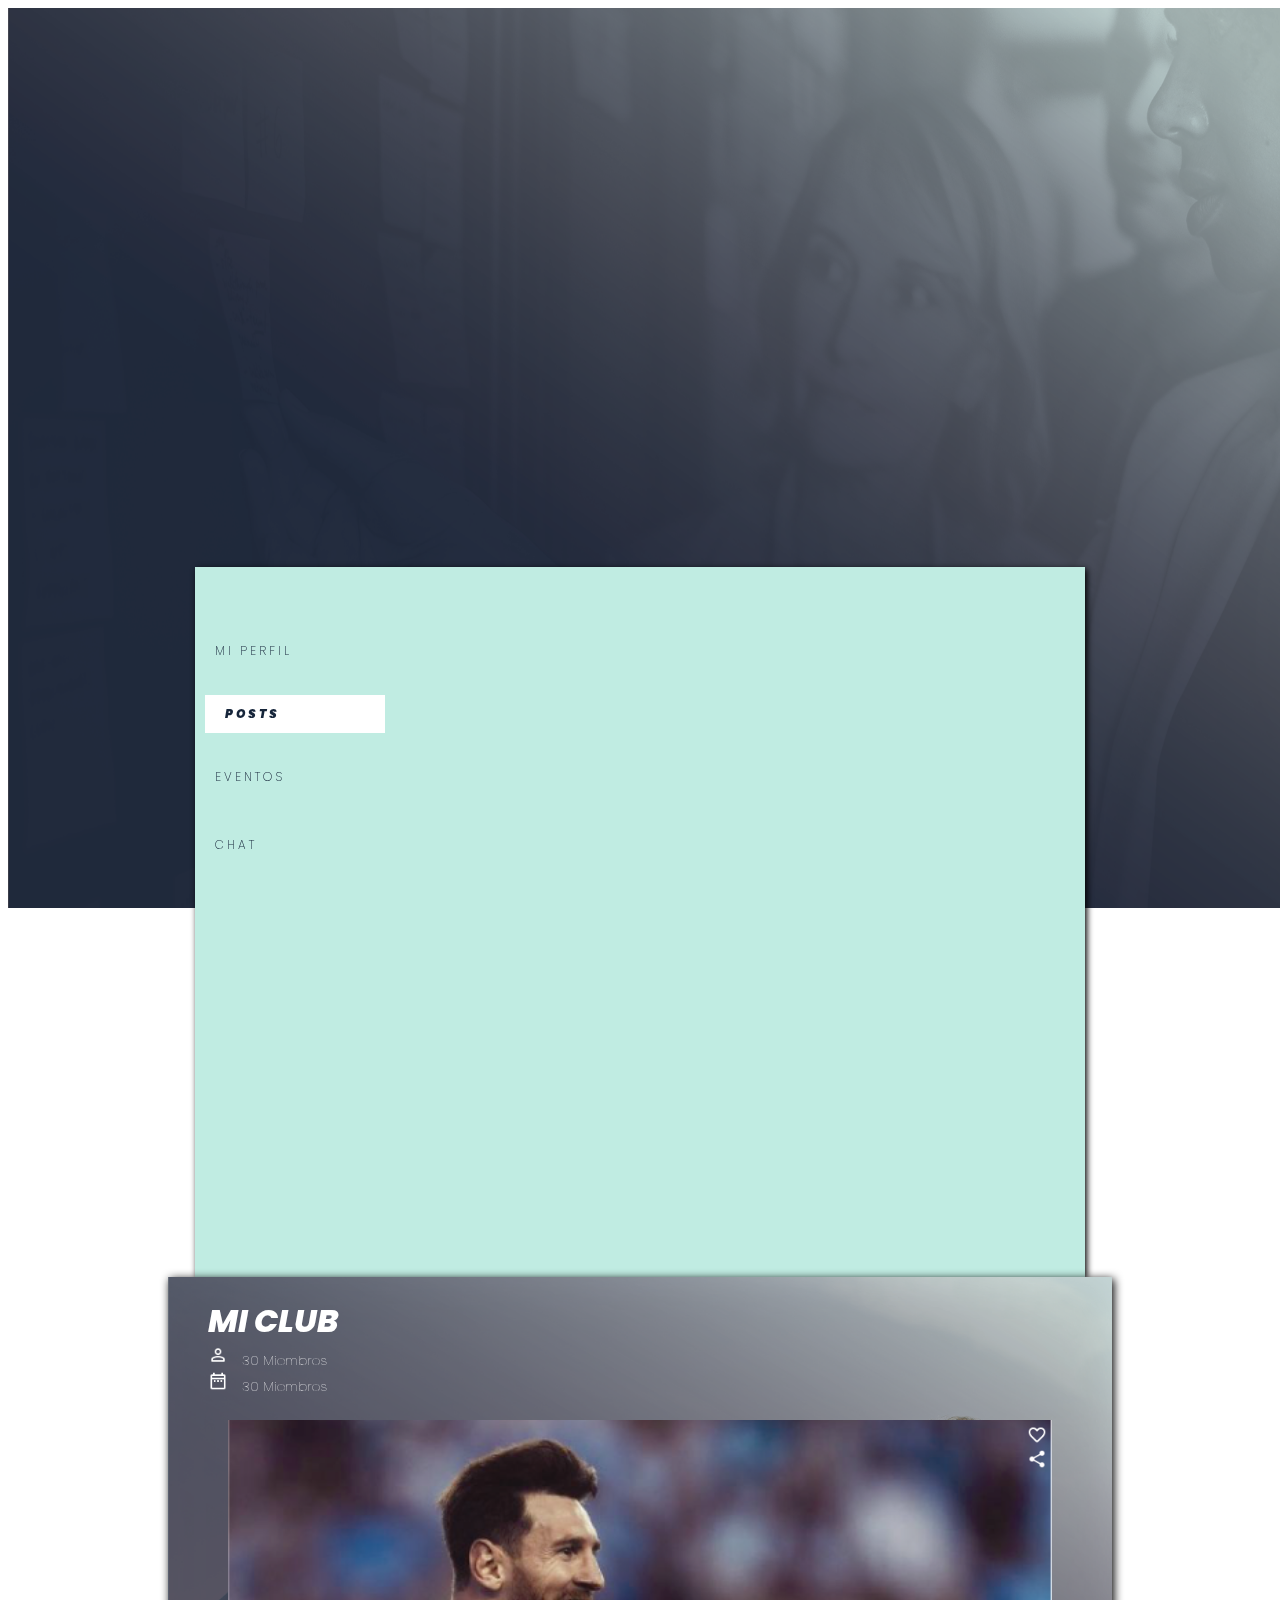
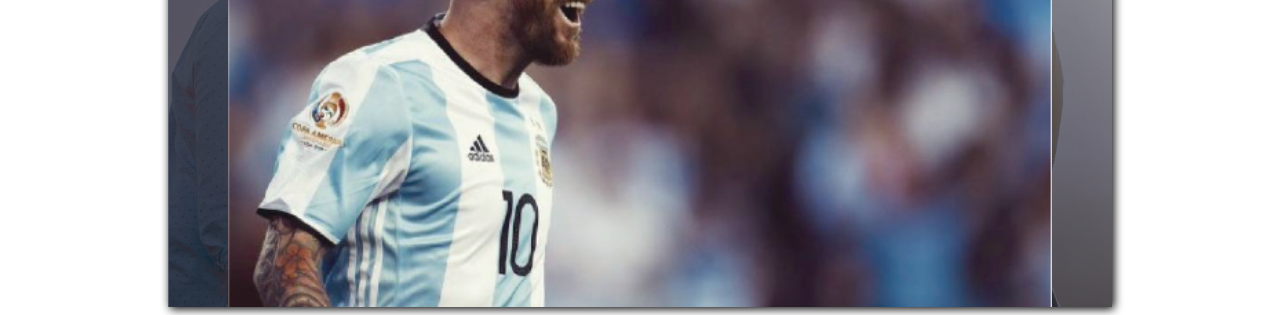
<file: comunidad.html>
<!DOCTYPE html>
<html lang="es">

<head>
    <meta charset="UTF-8">
    <title>Coach+ - Comunidad</title>

    <link href="https://fonts.googleapis.com/css?family=Poppins:100,100i,200,200i,300,300i,400,400i,500,500i,600,600i,700,700i,800,800i,900,900i" rel="stylesheet">
    <link rel="stylesheet" href="https://stackpath.bootstrapcdn.com/bootstrap/4.1.0/css/bootstrap.min.css" integrity="sha384-9gVQ4dYFwwWSjIDZnLEWnxCjeSWFphJiwGPXr1jddIhOegiu1FwO5qRGvFXOdJZ4" crossorigin="anonymous">
    <link rel="stylesheet" href="comunidad.css">

    <script type="text/javascript">
        function changeImage(element, id) {
            document.getElementById(id).src = element;
        }

    </script>
</head>

<body>
    <img id="bg_image" src="resources/images/bg.png" alt="">

    <div id="header" class="container-fluid">
        <div class="row align-items-center">

            <img id="main_logo" class="col-2" src="resources/images/logo.png" alt="">

            <nav id="global_nav" class="col-10 justify-content-end">
                <div class="container">
                    <div class="row justify-content-end align-items-center">
                        <ul id="global_nav_ul" class="row align-items-center">
                            <li id="global_nav_li"><a href="actividad.html">ACTIVIDAD</a></li>
                            <li id="global_nav_li"><a href="alimentacion.html">ALIMENTACIÓN</a></li>
                            <li id="global_nav_li_selected">COMUNIDAD</li>
                            <li id="global_nav_li"><a href="index.html">TÚ</a></li>
                        </ul>

                        <div id="profile">
                            <img id="profile_image" src="resources/images/profile.png" alt="">

                            <div id="profile_button_div" class="dropdown show">
                                <button id="profile_button" class="btn" href="#" type="button" data-toggle="dropdown" aria-haspopup="true" aria-expanded="false">
                            <img id="profile_button_img" src="resources/icons/down_arrow.png" alt="">
                        </button>

                                <div class="dropdown-menu dropdown-menu-right" aria-labelledby="profile_button_anchor">
                                    <a class="dropdown-item" href="#">Mi cuenta</a>
                                    <a class="dropdown-item" href="#">Privacidad</a>
                                    <a class="dropdown-item" href="#">Cerrar Sesión</a>
                                </div>
                            </div>
                        </div>
                    </div>
                </div>

            </nav>

        </div>
    </div>

    <div id="main_container" class="container-fluid">
        <div class="row justify-content-between">

            <div id="local_nav_div" class="col-2">
                <nav id="local_nav">
                    <ul id="local_nav_ul">
                        <li id="local_nav_li">MI PERFIL</li>
                        <li id="local_nav_li_selected">POSTS</li>
                        <li id="local_nav_li">EVENTOS</li>
                        <li id="local_nav_li">CHAT</li>
                    </ul>
                </nav>
            </div>

            <div id="content" class="col-9">
                <div id="content_header">
                    <div class="container">
                        <div class="row justify-content-end align-items-center">
                            <div class="col-12">
                                <h3 id="content_header_title">MI CLUB</h3>
                            </div>

                            <div id="content_header_tags" class="col-12">
                                <div class="container">
                                    <div class="row">
                                        <div id="content_header_members_tag">
                                            <div class="container">
                                                <div class="row align-items-center">
                                                    <img id="content_header_tag_img" src="resources/icons/members.png" alt="">
                                                    <p id="content_header_tag_p">30 Miembros</p>
                                                </div>
                                            </div>
                                        </div>

                                        <div id="content_header_date_tag">
                                            <div class="container">
                                                <div class="row align-items-center">
                                                    <img id="content_header_tag_img" src="resources/icons/calendar.png" alt="">
                                                    <p id="content_header_tag_p">30 Miembros</p>
                                                </div>
                                            </div>
                                        </div>
                                    </div>
                                </div>
                            </div>

                        </div>
                    </div>
                </div>

                <div id="post_container" class="container">
                    <div class="row">

                        <div id="content_item" class="col-6">
                            <div class="container-fluid">
                                <div class="row">
                                    <div id="content_item_info">
                                        <img id="content_item_image" src="resources/images/post_1.png" alt="">


                                        <div id="content_item_btns">
                                            <a href="#" onclick="changeImage('resources/icons/heart_on.png', 'content_item_heart_img_1');">
                                                <img id="content_item_heart_img_1" class="item_favorite_img" src="resources/icons/heart_off.png" alt="">
                                            </a>

                                            <img id="content_item_share_img" class="item_favorite_img" src="resources/icons/share.png" alt="">
                                        </div>


                                        <div id="content_item_description">

                                            <div id="content_item_tags" class="col-12">
                                                <div class="container">
                                                    <div class="row">

                                                        <div id="content_item_user">
                                                            <div class="container">
                                                                <div class="row align-items-center">
                                                                    <img id="content_item_user_img" src="resources/images/profile_img_1.jpg" alt="">
                                                                   
                                                                    <p id="content_item_user_name">Manuel Giralt</p>

                                                                    <p id="content_item_user_account">@GiraltM</p>
                                                                </div>
                                                            </div>
                                                        </div>

                                                    </div>
                                                </div>

                                                <div class="container">
                                                    <div class="row">

                                                        <div id="content_item_text">
                                                            <div class="container">
                                                                <div class="row align-items-center">
                                                                    <p id="content_item_text_p">Preparandome cada día como el mejor del mundo.</p>
                                                                </div>
                                                            </div>
                                                        </div>

                                                    </div>
                                                </div>

                                                <div class="container">
                                                    <div class="row">

                                                        <div id="content_item_more_info">
                                                            <div class="container">
                                                                <div class="row align-items-center">
                                                                    <img id="content_item_more_info_place_img" src="resources/icons/map_pointer.png" alt="">
                                                                    <p id="content_item_more_info_p">En Boditech, Chapinero, Bogota DC</p>

                                                                    <p id="content_item_more_info_comments_p">20 Comentarios</p>
                                                                    <img id="content_item_more_info_comments_arrow_img" src="resources/icons/down_arrow.png" alt="">
                                                                </div>
                                                            </div>
                                                        </div>

                                                    </div>
                                                </div>
                                            </div>

                                        </div>
                                    </div>
                                </div>
                            </div>
                        </div>
                        
                        <div id="content_item" class="col-6">
                            <div class="container-fluid">
                                <div class="row">
                                    <div id="content_item_info">
                                        <img id="content_item_image" src="resources/images/post_2.png" alt="">


                                        <div id="content_item_btns">
                                            <a href="#" onclick="changeImage('resources/icons/heart_on.png', 'content_item_heart_img_2');">
                                                <img id="content_item_heart_img_2" class="item_favorite_img" src="resources/icons/heart_off.png" alt="">
                                            </a>

                                            <img id="content_item_share_img" class="item_favorite_img" src="resources/icons/share.png" alt="">
                                        </div>


                                        <div id="content_item_description">

                                            <div id="content_item_tags" class="col-12">
                                                <div class="container">
                                                    <div class="row">

                                                        <div id="content_item_user">
                                                            <div class="container">
                                                                <div class="row align-items-center">
                                                                    <img id="content_item_user_img" src="resources/images/profile_img_2.png" alt="">
                                                                   
                                                                    <p id="content_item_user_name">Johana Gonzales</p>

                                                                    <p id="content_item_user_account">@JoaGonzz</p>
                                                                </div>
                                                            </div>
                                                        </div>

                                                    </div>
                                                </div>

                                                <div class="container">
                                                    <div class="row">

                                                        <div id="content_item_text">
                                                            <div class="container">
                                                                <div class="row align-items-center">
                                                                    <p id="content_item_text_p">Un excelente día acompañado con las mejores recetas que ofrece Coach+.</p>
                                                                </div>
                                                            </div>
                                                        </div>

                                                    </div>
                                                </div>

                                                <div class="container">
                                                    <div class="row">

                                                        <div id="content_item_more_info">
                                                            <div class="container">
                                                                <div class="row align-items-center">
                                                                    <img id="content_item_more_info_place_img" src="resources/icons/map_pointer.png" alt="">
                                                                    <p id="content_item_more_info_p">Ciudad Jardin, Cali, Valle del Cauca</p>

                                                                    <p id="content_item_more_info_comments_p">12  Comentarios</p>
                                                                    <img id="content_item_more_info_comments_arrow_img" src="resources/icons/down_arrow.png" alt="">
                                                                </div>
                                                            </div>
                                                        </div>

                                                    </div>
                                                </div>
                                            </div>

                                        </div>
                                    </div>
                                </div>
                            </div>
                        </div>
                        
                        <div id="content_item" class="col-6">
                            <div class="container-fluid">
                                <div class="row">
                                    <div id="content_item_info">
                                        <img id="content_item_image" src="resources/images/post_3.png" alt="">


                                        <div id="content_item_btns">
                                            <a href="#" onclick="changeImage('resources/icons/heart_on.png', 'content_item_heart_img_3');">
                                                <img id="content_item_heart_img_3" class="item_favorite_img" src="resources/icons/heart_off.png" alt="">
                                            </a>

                                            <img id="content_item_share_img" class="item_favorite_img" src="resources/icons/share.png" alt="">
                                        </div>


                                        <div id="content_item_description">

                                            <div id="content_item_tags" class="col-12">
                                                <div class="container">
                                                    <div class="row">

                                                        <div id="content_item_user">
                                                            <div class="container">
                                                                <div class="row align-items-center">
                                                                    <img id="content_item_user_img" src="resources/images/profile_img_3.jpg" alt="">
                                                                   
                                                                    <p id="content_item_user_name">Yao Ming</p>

                                                                    <p id="content_item_user_account">@YaoM</p>
                                                                </div>
                                                            </div>
                                                        </div>

                                                    </div>
                                                </div>

                                                <div class="container">
                                                    <div class="row">

                                                        <div id="content_item_text">
                                                            <div class="container">
                                                                <div class="row align-items-center">
                                                                    <p id="content_item_text_p">Lo mejor de mi alimentación en manos de Coach+.</p>
                                                                </div>
                                                            </div>
                                                        </div>

                                                    </div>
                                                </div>

                                                <div class="container">
                                                    <div class="row">

                                                        <div id="content_item_more_info">
                                                            <div class="container">
                                                                <div class="row align-items-center">
                                                                    <img id="content_item_more_info_place_img" src="resources/icons/map_pointer.png" alt="">
                                                                    <p id="content_item_more_info_p">Los Alamos, Cali, Valle del Cauca</p>

                                                                    <p id="content_item_more_info_comments_p">14 Comentarios</p>
                                                                    <img id="content_item_more_info_comments_arrow_img" src="resources/icons/down_arrow.png" alt="">
                                                                </div>
                                                            </div>
                                                        </div>

                                                    </div>
                                                </div>
                                            </div>

                                        </div>
                                    </div>
                                </div>
                            </div>
                        </div>
                        
                        <div id="content_item" class="col-6">
                            <div class="container-fluid">
                                <div class="row">
                                    <div id="content_item_info">
                                        <img id="content_item_image" src="resources/images/post_4.png" alt="">


                                        <div id="content_item_btns">
                                            <a href="#" onclick="changeImage('resources/icons/heart_on.png', 'content_item_heart_img_4');">
                                                <img id="content_item_heart_img_4" class="item_favorite_img" src="resources/icons/heart_off.png" alt="">
                                            </a>

                                            <img id="content_item_share_img" class="item_favorite_img" src="resources/icons/share.png" alt="">
                                        </div>


                                        <div id="content_item_description">

                                            <div id="content_item_tags" class="col-12">
                                                <div class="container">
                                                    <div class="row">

                                                        <div id="content_item_user">
                                                            <div class="container">
                                                                <div class="row align-items-center">
                                                                    <img id="content_item_user_img" src="resources/images/profile_img_4.jpg" alt="">
                                                                   
                                                                    <p id="content_item_user_name">Sofia Cardenas</p>

                                                                    <p id="content_item_user_account">@SCardenas</p>
                                                                </div>
                                                            </div>
                                                        </div>

                                                    </div>
                                                </div>

                                                <div class="container">
                                                    <div class="row">

                                                        <div id="content_item_text">
                                                            <div class="container">
                                                                <div class="row align-items-center">
                                                                    <p id="content_item_text_p">Las mejores recetas fáciles de hacer y en un sólo video.</p>
                                                                </div>
                                                            </div>
                                                        </div>

                                                    </div>
                                                </div>

                                                <div class="container">
                                                    <div class="row">

                                                        <div id="content_item_more_info">
                                                            <div class="container">
                                                                <div class="row align-items-center">
                                                                    <img id="content_item_more_info_place_img" src="resources/icons/map_pointer.png" alt="">
                                                                    <p id="content_item_more_info_p">Chapinero, Bogota DC, Cundinamarca</p>

                                                                    <p id="content_item_more_info_comments_p">16 Comentarios</p>
                                                                    <img id="content_item_more_info_comments_arrow_img" src="resources/icons/down_arrow.png" alt="">
                                                                </div>
                                                            </div>
                                                        </div>

                                                    </div>
                                                </div>
                                            </div>

                                        </div>
                                    </div>
                                </div>
                            </div>
                        </div>

                    </div>
                </div>

            </div>
        </div>
    </div>

    <script src="https://code.jquery.com/jquery-3.3.1.slim.min.js" integrity="sha384-q8i/X+965DzO0rT7abK41JStQIAqVgRVzpbzo5smXKp4YfRvH+8abtTE1Pi6jizo" crossorigin="anonymous"></script>
    <script src="https://cdnjs.cloudflare.com/ajax/libs/popper.js/1.14.3/umd/popper.min.js" integrity="sha384-ZMP7rVo3mIykV+2+9J3UJ46jBk0WLaUAdn689aCwoqbBJiSnjAK/l8WvCWPIPm49" crossorigin="anonymous"></script>
    <script src="https://stackpath.bootstrapcdn.com/bootstrap/4.1.1/js/bootstrap.min.js" integrity="sha384-smHYKdLADwkXOn1EmN1qk/HfnUcbVRZyYmZ4qpPea6sjB/pTJ0euyQp0Mk8ck+5T" crossorigin="anonymous"></script>

</body>

</html>
</file>
<file: index.css>
a {
    color: white;
    text-decoration: none;
}

a:hover{
    cursor: pointer;
    color: #ffffff;
    text-decoration: none;
}

#bg-image {
    position: absolute;
    width: 100%;
    height: 100%;
    padding: 0;
}

#header {
    padding: 40px 160px
}

#main_logo {
    display: inline-block;
    width: 100%;
    height: 100%;
}

#global_nav {
    display: flex;
    flex-wrap: nowrap;
}

#global_nav_ul {
    list-style: none;
    margin: 0 30px 0 0;
    display: flex;
    //flex-wrap: nowrap;
}

#global_nav_li_selected {
    display: inline-block;
    color: #ffffff;
    font-family: 'Poppins', sans-serif;
    font-size: 12px;
    font-style: italic;
    font-weight: 900;
    border-bottom: 3px solid #ffffff;
    letter-spacing: 3px;
    margin: 0 10px;
    padding: 10px 20px;
}

#global_nav_li {
    display: inline-block;
    color: white;
    font-family: 'Poppins', sans-serif;
    font-size: 12px;
    font-weight: 100;
    letter-spacing: 3px;
    margin: 0 10px;
    padding: 10px 20px;
}

#global_nav_li:hover {
    transition: all .2s ease;
    font-weight: 500;
    filter: drop-shadow(2px 2px 3px black);
}

#profile {
    display: inline-block;
}

#profile_image {
    width: 50%;
    border-radius: 50%;
}

#profile_button_div {
    display: inline;
}

#profile_button{
    background: none;
    padding: 0;
}

#profile_button_img {
    width: 30px;
}

#profile_button_img:hover {
    transition: all .1s ease-in-out;
    transform: scale(1.2);
    /*transform: rotate(-180deg);*/
}

#left_arrow_image {
    width: 70%;
}

#main_div{
    display: inline-block;
}

#main_div_row{
    position: relative;
}

#main_image {
    width: 85%;
    height: 85%;
}

#meetings {
    position: absolute;
    top: 20px;
    left: 120px;
}

#meetings h2 {
    color: #ADEEE3;
    font-family: 'Poppins', sans-serif;
    font-style: italic;
    font-weight: 900;
    margin: 0;
}

#meetings p {
    display: inline;
    color: white;
    font-family: 'Poppins', sans-serif;
    font-size: 10pt;
    font-weight: 100;
    letter-spacing: 3px;
    margin: 0;
}

#meetings span {
    color: white;
    font-family: 'Poppins', sans-serif;
    font-size: 20pt;
    font-weight: 900;
    font-style: italic;
    letter-spacing: 3px;
    margin: 0;
}

#meetings_h2_1 {
    font-size: 21pt;
    filter: drop-shadow(0px 5px 5px rgba(0, 0, 0, 0.8) );
}

#meetings_h2_2 {
    position: absolute;
    top: 25px;
    left: 50px;
    filter: drop-shadow(0px 5px 5px rgba(0, 0, 0, 0.8) );
}

#meetings_div_p {
    width: 300px;
}

#meetings_p_1 {
    position: absolute;
    top: 55px;
    left: 80px;
}

#meetings_p_2 {
    position: absolute;
    top: 85px;
    left: 90px;    
}

#calories {
    position: absolute;
    left: 500px;
    top: 46px;
}

#calories h2 {
    color: #D7F171;
    font-family: 'Poppins', sans-serif;
    font-style: italic;
    font-weight: 900;
    margin: 0;
}

#calories p {
    display: inline;
    color: white;
    font-family: 'Poppins', sans-serif;
    font-size: 10pt;
    font-weight: 100;
    letter-spacing: 3px;
    margin: 0;
}

#calories span {
    color: white;
    font-family: 'Poppins', sans-serif;
    font-size: 20pt;
    font-weight: 900;
    font-style: italic;
    letter-spacing: 3px;
    margin: 0;
}

#calories_h2_1 {
    font-size: 21pt;
    filter: drop-shadow(0px 5px 5px rgba(0, 0, 0, 0.8) );
}

#calories_h2_2 {
    position: absolute;
    top: 25px;
    left: 10px;
    filter: drop-shadow(0px 5px 5px rgba(0, 0, 0, 0.8) );
}

#calories_div_p {
    width: 300px;
}

#calories_p_1 {
    position: absolute;
    top: 65px;
    left: 40px;
}

#calories_p_2 {
    position: absolute;
    top: 100px;
    left: 50px;    
}

#calories_p_3 {
    position: absolute;
    top: 135px;
    left: 60px;    
}

#training {
    position: absolute;
    top: 299px;
    left: 40px;
}

#training h2 {
    color: #fa133b;
    font-family: 'Poppins', sans-serif;
    font-style: italic;
    font-weight: 900;
    margin: 0;
}

#training p {
    display: inline;
    color: white;
    font-family: 'Poppins', sans-serif;
    font-size: 10pt;
    font-weight: 100;
    letter-spacing: 3px;
    margin: 0;
}

#training span {
    color: white;
    font-family: 'Poppins', sans-serif;
    font-size: 20pt;
    font-weight: 900;
    font-style: italic;
    letter-spacing: 3px;
    margin: 0;
}

#training_h2_1 {
    font-size: 21pt;
    filter: drop-shadow(0px 5px 5px rgba(0, 0, 0, 0.8) );
}

#training_h2_2 {
    position: absolute;
    top: 25px;
    left: 80px;
    filter: drop-shadow(0px 5px 5px rgba(0, 0, 0, 0.8) );
}

#training_div_p {
    width: 300px;
}

#training_p_1 {
    position: absolute;
    top: 60px;
    left: 120px;
}

#training_p_2 {
    position: absolute;
    top: 90px;
    left: 130px;    
}

#coins {
    position: absolute;
    top: 395px;
    left: 450px;
}

#coins h2 {
    color: #ADEEE3;
    font-family: 'Poppins', sans-serif;
    font-style: italic;
    font-weight: 900;
    margin: 0;
}

#coins p {
    display: inline;
    color: white;
    font-family: 'Poppins', sans-serif;
    font-size: 10pt;
    font-weight: 100;
    letter-spacing: 3px;
    margin: 0;
}

#coins span {
    color: white;
    font-family: 'Poppins', sans-serif;
    font-size: 20pt;
    font-weight: 900;
    font-style: italic;
    letter-spacing: 3px;
    margin: 0;
}

#coins_h2_1 {
    font-size: 21pt;
    filter: drop-shadow(0px 5px 5px rgba(0, 0, 0, 0.8) );
}

#coins_div_p {
    width: 400px;
}

#coins_p_1 {
    position: absolute;
    top: 45px;
    left: 80px;
}

#right_arrow_image {
    width: 70%;
}
</file>
<file: actividad.css>
a {
    color: white;
    text-decoration: none;
}

a:hover{
    color: #ffffff;
    text-decoration: none;
}

#bg_image {
    position: absolute;
    width: 100%;
    height: 100vh;
}

#header {
    padding: 40px 160px
}

#main_logo {
    display: inline-block;
    width: 100%;
    height: 100%;
}

#global_nav {
    display: flex;
    flex-wrap: nowrap;
}

#global_nav_ul {
    list-style: none;
    margin: 0 30px 0 0;
    display: flex;
    //flex-wrap: nowrap;
}

#global_nav_li_selected {
    display: inline-block;
    color: #fa133b;
    font-family: 'Poppins', sans-serif;
    font-size: 12px;
    font-style: italic;
    font-weight: 900;
    border-bottom: 3px solid #fa133b;
    letter-spacing: 3px;
    margin: 0 10px;
    padding: 10px 20px;
}

#global_nav_li {
    display: inline-block;
    color: white;
    font-family: 'Poppins', sans-serif;
    font-size: 12px;
    font-weight: 100;
    letter-spacing: 3px;
    margin: 0 10px;
    padding: 10px 20px;
}

#global_nav_li:hover {
    transition: all .2s ease;
    font-weight: 500;
    filter: drop-shadow(2px 2px 3px black);
}

#profile {
    display: inline-block;
}

#profile_image {
    width: 50%;
    border-radius: 50%;
}

#profile_button_div {
    display: inline;
}

#profile_button{
    background: none;
    padding: 0;
}

#profile_button_img {
    width: 30px;
}

#profile_button_img:hover {
    transition: all .1s ease-in-out;
    transform: scale(1.2);
    /*transform: rotate(-180deg);*/
}

#main_container {
    padding: 0px 160px;   
}

#local_nav {
    width: 90%;
    height: 70vh;
    background: #fa133b;
    margin: 0 auto;
    padding: 40px 20px; 
    filter: drop-shadow(2px 2px 3px #000000);
}

#local_nav_ul {
    list-style: none;
    margin: 0;
    padding: 0;
}

#local_nav_li_selected {
    position: relative;
    right: 10px;
    width: 140px;
    background: #ffffff;
    color: #fa133b;
    font-family: 'Poppins', sans-serif;
    font-size: 12px;
    font-weight: 900;
    font-style: italic;
    letter-spacing: 3px;
    margin: 20px 0px;
    padding: 10px 20px;
}

#local_nav_li {
    color: #ffffff;
    font-family: 'Poppins', sans-serif;
    font-size: 12px;
    font-weight: 200;
    letter-spacing: 3px;
    margin: 20px 0px;
    padding: 15px 0px;
}

#local_nav_li:hover {
    transition: all .2s ease;
    font-weight: 500;
}

#content {
    height: 70vh;
}

#content_row {
    width: 100%;
}

#content_card_1 {
    position: relative;
    width: 80%;
    z-index: 3;
    filter: drop-shadow(0px 15px 5px rgba(0, 0, 0, 0.7) );
}

#content_card_2 {
    position: relative;
    width: 80%;
    z-index: 2;
    filter: drop-shadow(0px 15px 5px rgba(0, 0, 0, 0.7) );
}

#content_card_3 {
    position: relative;
    width: 80%;
    z-index: 1;
    filter: drop-shadow(0px 15px 5px rgba(0, 0, 0, 0.7) );
}

#content_card_1:hover {
    transition: all .1s ease-in-out;
    transform: scale(1.03);
}

#content_card_2:hover {
    transition: all .1s ease-in-out;
    transform: scale(1.03);
}

#content_card_3:hover {
    transition: all .1s ease-in-out;
    transform: scale(1.03);
}

#content_card_image {
    width: 100%;
}

#content_card_description {
    position: absolute;
    top: 0;
    padding: 10px;
}

#content_card_icon {
    width: 15%;
    height: 15%;
    margin-right: 10px;
}

#content_card_labels {
    display: inline-block;
}

#content_card_athlete {
    width: 10%;
}

#content_card_p {
    display: inline;
    color: white;
    font-family: 'Poppins', sans-serif;
    font-size: 10pt;
    font-weight: 200;
}

#content_card_level {
    width: 10%;
}
</file>
<file: actividad_aprende.css>
a {
    color: white;
    text-decoration: none;
}

a:hover{
    color: #ffffff;
    text-decoration: none;
}

.dropdown-item:active {
    background: #fa133b;
}

#bg_image {
    position: absolute;
    width: 100%;
    height: 100vh;
}

#header {
    padding: 40px 160px
}

#main_logo {
    display: inline-block;
    width: 100%;
    height: 100%;
}

#global_nav {
    display: flex;
    flex-wrap: nowrap;
}

#global_nav_ul {
    list-style: none;
    margin: 0 30px 0 0;
    display: flex;
    //flex-wrap: nowrap;
}

#global_nav_li_selected {
    display: inline-block;
    color: #fa133b;
    font-family: 'Poppins', sans-serif;
    font-size: 12px;
    font-style: italic;
    font-weight: 900;
    border-bottom: 3px solid #fa133b;
    letter-spacing: 3px;
    margin: 0 10px;
    padding: 10px 20px;
}

#global_nav_li {
    display: inline-block;
    color: white;
    font-family: 'Poppins', sans-serif;
    font-size: 12px;
    font-weight: 100;
    letter-spacing: 3px;
    margin: 0 10px;
    padding: 10px 20px;
}

#global_nav_li:hover {
    transition: all .2s ease;
    font-weight: 500;
    filter: drop-shadow(2px 2px 3px black);
}

#profile {
    display: inline-block;
}

#profile_image {
    width: 50%;
    border-radius: 50%;
}

#profile_button_div {
    display: inline;
}

#profile_button{
    background: none;
    padding: 0;
}

#profile_button_img {
    width: 30px;
}

#profile_button_img:hover {
    transition: all .1s ease-in-out;
    transform: scale(1.2);
    /*transform: rotate(-180deg);*/
}

#main_container {
    padding: 0px 160px;   
}

#local_nav {
    width: 90%;
    height: 70vh;
    background: #fa133b;
    margin: 0 auto;
    padding: 40px 20px; 
    filter: drop-shadow(2px 2px 3px #000000);
}

#local_nav_ul {
    list-style: none;
    margin: 0;
    padding: 0;
}

#local_nav_li_selected {
    position: relative;
    right: 10px;
    width: 140px;
    background: #ffffff;
    color: #fa133b;
    font-family: 'Poppins', sans-serif;
    font-size: 12px;
    font-weight: 900;
    font-style: italic;
    letter-spacing: 3px;
    margin: 20px 0px;
    padding: 10px 20px;
}

#local_nav_li {
    color: #ffffff;
    font-family: 'Poppins', sans-serif;
    font-size: 12px;
    font-weight: 200;
    letter-spacing: 3px;
    margin: 20px 0px;
    padding: 15px 0px;
}

#local_nav_li:hover {
    transition: all .2s ease;
    font-weight: 500;
}

#content {
    height: 70vh;
    background: url(resources/images/content_bg_ac.png);
    background-size: cover;
    overflow: scroll;
    overflow-x: hidden;
    filter: drop-shadow(2px 2px 5px black);
    padding: 0;
}

#content_header {
    color: white;
    padding: 10px 10px 0px;
}

#content_header_image {
    display: inline;
    width: 40px;
    height: 40px;
    margin: 0 10px 0 0;
}

#content_header_description {
    display: inline-block;
}

#content_header_description_p {
    font-family: 'Poppins', sans-serif;
    font-size: 10pt;
    font-weight: 100;
    margin: 0;
}

#content_header_description_h3 {
    font-family: 'Poppins', sans-serif;
    font-size: 18pt;
    font-style: italic;
    font-weight: 800;
    margin: 0;
} 

#content_header_level {
    position: relative;
    right: 0;
}

#content_header_level_h3 {
    display: inline-block;
    font-family: 'Poppins', sans-serif;
    font-style: italic;
    font-size: 12pt;
    font-weight: 700;
    margin: 0 10px 0 0;
}

#content_header_level_dropdown_menu {
    display: inline-block;
}

#content_header_level_btn {
    position: relative;
    width: 150px;
    background: none;
    color: white;
    font-family: 'Poppins', sans-serif;
    font-size: 8pt;
    font-weight: 100;
    text-align: left;
    border: 2px solid white;
    border-radius: 0px;
}

#content_header_level_btn_arrow {
    position: absolute;
    top: 0;
    right: 5px;
    width: 20%;
}

#video_container {
    padding: 5px 60px;
}

#content_item {
    position: relative;
    width: 80%;
    color: white;    
    display: inline;
    padding: 5px 5px;
}

#content_item:hover {
    transition: all .2s ease-in-out;
    filter: drop-shadow(0px 0px 5px black);
}

#content_item:active {
    transition: all .2s ease-in-out;
    transform: scale(1.05);
}

#content_item_info {
    position: relative;
}

#content_item_image {
    width: 100%;
}

#content_item_image:hover {
    transition: all .2s ease-in-out;
    filter: brightness(60%);
}

#content_item_labels {
    position: absolute;
    top: 5px;
    left: 5px;
    font-family: 'Poppins', sans-serif;
}

#content_item_label_p {
    font-size: 8pt;    
    font-weight: 200;
    margin: 0;
}

#content_item_label_span {
    font-weight: 500;
    font-style: italic;
}

#content_item_favorite {
    position: absolute;
    width: 20%;
    top: 5px;
    right: 5px;
}

.item_favorite_img {
    width: 100%;
}

#content_item_title {
    position: absolute;
    bottom: 5px;
    left: 10px;
    font-family: 'Poppins', sans-serif;
    font-style: italic;
    font-size: 10pt;
    font-weight: 700;
    margin: 0;
}
</file>
<file: alimentacion.css>
a {
    color: white;
    text-decoration: none;
}

a:hover{
    color: #ffffff;
    text-decoration: none;
}

#bg_image {
    position: absolute;
    width: 100%;
    height: 100vh;
}

#header {
    padding: 40px 160px
}

#main_logo {
    display: inline-block;
    width: 100%;
    height: 100%;
}

#global_nav {
    display: flex;
    flex-wrap: nowrap;
}

#global_nav_ul {
    list-style: none;
    margin: 0 30px 0 0;
    display: flex;
    /*flex-wrap: nowrap;*/
}

#global_nav_li_selected {
    display: inline-block;
    color: #d6f071;
    font-family: 'Poppins', sans-serif;
    font-size: 12px;
    font-style: italic;
    font-weight: 900;
    border-bottom: 3px solid #d6f071;
    letter-spacing: 3px;
    margin: 0 10px;
    padding: 10px 20px;
}

#global_nav_li {
    display: inline-block;
    color: white;
    font-family: 'Poppins', sans-serif;
    font-size: 12px;
    font-weight: 100;
    letter-spacing: 3px;
    margin: 0 10px;
    padding: 10px 20px;
}

#global_nav_li:hover {
    transition: all .2s ease;
    font-weight: 500;
    filter: drop-shadow(2px 2px 3px black);
}

#profile {
    display: inline-block;
    flex-wrap: nowrap;
}

#profile_image {
    width: 50%;
    border-radius: 50%;
}

#profile_button_div {
    display: inline;
}

#profile_button{
    background: none;
    padding: 0;
}

#profile_button_img {
    width: 30px;
}

#profile_button_img:hover {
    transition: all .1s ease-in-out;
    transform: scale(1.2);
    /*transform: rotate(-180deg);*/
}

#main_container {
    padding: 0px 160px;   
}

#local_nav {
    width: 90%;
    height: 70vh;
    background: #d6f071;
    margin: 0 auto;
    padding: 40px 20px; 
    filter: drop-shadow(2px 2px 3px #000000);
}

#local_nav_ul {
    list-style: none;
    margin: 0;
    padding: 0;
}

#local_nav_li_selected {
    position: relative;
    right: 10px;
    width: 140px;
    background: #ffffff;
    color: #16253A;
    font-family: 'Poppins', sans-serif;
    font-size: 12px;
    font-weight: 900;
    font-style: italic;
    letter-spacing: 3px;
    margin: 20px 0px;
    padding: 10px 20px;
}

#local_nav_li {
    color: #16253A;
    font-family: 'Poppins', sans-serif;
    font-size: 12px;
    font-weight: 200;
    letter-spacing: 3px;
    margin: 20px 0px;
    padding: 15px 0px;
}

#local_nav_li:hover {
    transition: all .2s ease;
    font-weight: 500;
}

#content {
    /*overflow: scroll;
    overflow-x: hidden;*/
    height: 70vh;
}

#content_row {
    width: 100%;
}

#content_card_1 {
    position: relative;
    width: 80%;
    z-index: 3;
    filter: drop-shadow(0px 15px 5px rgba(0, 0, 0, 0.7) );
}

#content_card_2 {
    position: relative;
    width: 80%;
    z-index: 2;
    filter: drop-shadow(0px 15px 5px rgba(0, 0, 0, 0.7) );
}

#content_card_3 {
    position: relative;
    width: 80%;
    z-index: 1;
    filter: drop-shadow(0px 15px 5px rgba(0, 0, 0, 0.7) );
}

#content_card_1:hover {
    transition: all .1s ease-in-out;
    transform: scale(1.03);
}

#content_card_2:hover {
    transition: all .1s ease-in-out;
    transform: scale(1.03);
}

#content_card_3:hover {
    transition: all .1s ease-in-out;
    transform: scale(1.03);
}

#content_card_image {
    width: 100%;
}

#content_card_description {
    position: absolute;
    top: 0;
    padding: 10px;
}

#content_card_icon {
    width: 15%;
    height: 15%;
    margin-right: 10px;
}

#content_card_labels {
    display: inline-block;
}

#content_card_athlete {
    width: 10%;
}

#content_card_p {
    display: inline;
    color: white;
    font-family: 'Poppins', sans-serif;
    font-size: 10pt;
    font-weight: 200;
}

#content_card_level {
    width: 10%;
}
</file>
<file: alimentacion_aprende.css>
a {
    color: white;
    text-decoration: none;
}

a:hover{
    color: #ffffff;
    text-decoration: none;
}

.dropdown-item:active {
    background: #d6f071;
}

#bg_image {
    position: absolute;
    width: 100%;
    height: 100vh;
}

#header {
    padding: 40px 160px
}

#main_logo {
    display: inline-block;
    width: 100%;
    height: 100%;
}

#global_nav {
    display: flex;
    flex-wrap: nowrap;
}

#global_nav_ul {
    list-style: none;
    margin: 0 30px 0 0;
    display: flex;
    //flex-wrap: nowrap;
}

#global_nav_li_selected {
    display: inline-block;
    color: #d6f071;
    font-family: 'Poppins', sans-serif;
    font-size: 12px;
    font-style: italic;
    font-weight: 900;
    border-bottom: 3px solid #d6f071;
    letter-spacing: 3px;
    margin: 0 10px;
    padding: 10px 20px;
}

#global_nav_li {
    display: inline-block;
    color: white;
    font-family: 'Poppins', sans-serif;
    font-size: 12px;
    font-weight: 100;
    letter-spacing: 3px;
    margin: 0 10px;
    padding: 10px 20px;
}

#global_nav_li:hover {
    transition: all .2s ease;
    font-weight: 500;
    filter: drop-shadow(2px 2px 3px black);
}

#profile {
    display: inline-block;
}

#profile_image {
    width: 50%;
    border-radius: 50%;
}

#profile_button_div {
    display: inline;
}

#profile_button{
    background: none;
    padding: 0;
}

#profile_button_img {
    width: 30px;
}

#profile_button_img:hover {
    transition: all .1s ease-in-out;
    transform: scale(1.2);
    /*transform: rotate(-180deg);*/
}

#main_container {
    padding: 0px 160px;   
}

#local_nav {
    width: 90%;
    height: 70vh;
    background: #d6f071;
    margin: 0 auto;
    padding: 40px 20px; 
    filter: drop-shadow(2px 2px 3px #000000);
}

#local_nav_ul {
    list-style: none;
    margin: 0;
    padding: 0;
}

#local_nav_li_selected {
    position: relative;
    right: 10px;
    width: 140px;
    background: #ffffff;
    color: #16253A;
    font-family: 'Poppins', sans-serif;
    font-size: 12px;
    font-weight: 900;
    font-style: italic;
    letter-spacing: 3px;
    margin: 20px 0px;
    padding: 10px 20px;
}

#local_nav_li {
    color: #16253A;
    font-family: 'Poppins', sans-serif;
    font-size: 12px;
    font-weight: 200;
    letter-spacing: 3px;
    margin: 20px 0px;
    padding: 15px 0px;
}

#local_nav_li:hover {
    transition: all .2s ease;
    font-weight: 500;
}

#content {
    height: 70vh;
    background: url(resources/images/content_bg_al.png);
    background-size: cover;
    overflow: scroll;
    overflow-x: hidden;
    filter: drop-shadow(2px 2px 5px black);
    padding: 0;
}

#content_header {
    color: white;
    padding: 10px 10px 0px;
}

#content_header_image {
    display: inline;
    width: 40px;
    height: 40px;
    margin: 0 10px 0 0;
}

#content_header_description {
    display: inline-block;
}

#content_header_description_p {
    font-family: 'Poppins', sans-serif;
    font-size: 10pt;
    font-weight: 100;
    margin: 0;
}

#content_header_description_h3 {
    font-family: 'Poppins', sans-serif;
    font-size: 18pt;
    font-style: italic;
    font-weight: 800;
    margin: 0;
} 

#content_header_level {
    position: relative;
    right: 0;
}

#content_header_level_h3 {
    display: inline-block;
    font-family: 'Poppins', sans-serif;
    font-style: italic;
    font-size: 12pt;
    font-weight: 700;
    margin: 0 10px 0 0;
}

#content_header_level_dropdown_menu {
    display: inline-block;
}

#content_header_level_btn {
    position: relative;
    width: 150px;
    background: none;
    color: white;
    font-family: 'Poppins', sans-serif;
    font-size: 8pt;
    font-weight: 100;
    text-align: left;
    border: 2px solid white;
    border-radius: 0px;
}

#content_header_level_btn_arrow {
    position: absolute;
    top: 0;
    right: 5px;
    width: 20%;
}

#video_container {
    padding: 5px 60px;
}

#content_item {
    position: relative;
    width: 80%;
    color: white;    
    display: inline;
    padding: 5px 5px;
}

#content_item:hover {
    transition: all .2s ease-in-out;
    filter: drop-shadow(0px 0px 5px black);
}

#content_item:active {
    transition: all .2s ease-in-out;
    transform: scale(1.05);
}

#content_item_info {
    position: relative;
}

#content_item_image {
    width: 100%;
}

#content_item_image:hover {
    transition: all .2s ease-in-out;
    filter: brightness(60%);
}

#content_item_labels {
    position: absolute;
    top: 5px;
    left: 5px;
    font-family: 'Poppins', sans-serif;
}

#content_item_label_p {
    font-size: 8pt;    
    font-weight: 200;
    margin: 0;
}

#content_item_label_span {
    font-weight: 500;
    font-style: italic;
}

#content_item_favorite {
    position: absolute;
    width: 20%;
    top: 5px;
    right: 5px;
}

.item_favorite_img {
    width: 100%;
}

#content_item_title {
    position: absolute;
    bottom: 5px;
    left: 10px;
    font-family: 'Poppins', sans-serif;
    font-style: italic;
    font-size: 10pt;
    font-weight: 700;
    margin: 0;
}
</file>
<file: comunidad.css>
a {
    color: white;
    text-decoration: none;
}

a:hover{
    color: #ffffff;
    text-decoration: none;
}

.dropdown-item:active {
    background: #c0ece2;
}

#bg_image {
    position: absolute;
    width: 100%;
    height: 100vh;
}

#header {
    padding: 40px 160px
}

#main_logo {
    display: inline-block;
    width: 100%;
    height: 100%;
}

#global_nav {
    display: flex;
    flex-wrap: nowrap;
}

#global_nav_ul {
    list-style: none;
    margin: 0 30px 0 0;
    display: flex; //flex-wrap: nowrap;
}

#global_nav_li_selected {
    display: inline-block;
    color: #c0ece2;
    font-family: 'Poppins', sans-serif;
    font-size: 12px;
    font-style: italic;
    font-weight: 900;
    border-bottom: 3px solid #c0ece2;
    letter-spacing: 3px;
    margin: 0 10px;
    padding: 10px 20px;
}

#global_nav_li {
    display: inline-block;
    color: white;
    font-family: 'Poppins', sans-serif;
    font-size: 12px;
    font-weight: 100;
    letter-spacing: 3px;
    margin: 0 10px;
    padding: 10px 20px;
}

#global_nav_li:hover {
    transition: all .2s ease;
    font-weight: 500;
    filter: drop-shadow(2px 2px 3px black);
}

#profile {
    display: inline-block;
}

#profile_image {
    width: 50%;
    border-radius: 50%;
}

#profile_button_div {
    display: inline;
}

#profile_button {
    background: none;
    padding: 0;
}

#profile_button_img {
    width: 30px;
}

#profile_button_img:hover {
    transition: all .1s ease-in-out;
    transform: scale(1.2);
    /*transform: rotate(-180deg);*/
}

#main_container {
    padding: 0px 160px;
}

#local_nav {
    width: 90%;
    height: 70vh;
    background: #c0ece2;
    margin: 0 auto;
    padding: 40px 20px;
    filter: drop-shadow(2px 2px 3px #000000);
}

#local_nav_ul {
    list-style: none;
    margin: 0;
    padding: 0;
}

#local_nav_li_selected {
    position: relative;
    right: 10px;
    width: 140px;
    background: #ffffff;
    color: #16253A;
    font-family: 'Poppins', sans-serif;
    font-size: 12px;
    font-weight: 900;
    font-style: italic;
    letter-spacing: 3px;
    margin: 20px 0px;
    padding: 10px 20px;
}

#local_nav_li {
    color: #16253A;
    font-family: 'Poppins', sans-serif;
    font-size: 12px;
    font-weight: 200;
    letter-spacing: 3px;
    margin: 20px 0px;
    padding: 15px 0px;
}

#local_nav_li:hover {
    transition: all .2s ease;
    font-weight: 500;
}

#content {
    height: 70vh;
    background: url(resources/images/content_bg.png);
    background-size: cover;
    overflow: scroll;
    overflow-x: hidden;
    filter: drop-shadow(2px 2px 5px black);
    padding: 0;
}

#content_header {
    color: white;
    padding: 20px 40px 0px;
}

#content_header_title {
    font-family: 'Poppins', sans-serif;
    font-size: 24pt;
    font-style: italic;
    font-weight: 800;
    margin: 0;
}

#content_header_members_tag {
    margin: 0 20px 0 0;
}

#content_header_tag_img {
    width: 20px;
    height: 20px;
    margin: 0 10px 0 0;
}

#content_header_tag_p {
    display: inline-block;
    font-family: 'Poppins', sans-serif;
    font-size: 10pt;
    font-weight: 100;
    margin: 0;
}

#post_container {
    padding: 5px 60px;
}

#content_item {
    position: relative;
    width: 80%;
    color: white;    
    display: inline;
    padding: 5px 5px;
}

#content_item:hover {
    transition: all .2s ease-in-out;
    filter: drop-shadow(0px 0px 5px black);
}

#content_item:active {
    transition: all .2s ease-in-out;
    transform: scale(1.05);
}

#content_item_info {
    position: relative;
}

#content_item_image {
    width: 100%;
}

#content_item_image:hover {
    transition: all .2s ease-in-out;
    filter: brightness(60%);
}

#content_item_btns {
    position: absolute;
    width: 20px;
    top: 5px;
    right: 5px;
}

.item_favorite_img {
    width: 100%;
}

#content_item_description {
    position: absolute;
    bottom: 5px;
    left: 10px;
}

#content_item_tags {
    margin: 0 20px 0 0;
}

#content_item_user_img {
    width: 10%;
    border-radius: 50%;
    margin: 0 10px 0 0;
}

#content_item_user_name {
    display: inline-block;
    font-family: 'Poppins', sans-serif;
    font-size: 10pt;
    font-weight: 500;
    letter-spacing: 2px;
    margin: 0 10px 0 0;
}

#content_item_user_account {
    display: inline-block;
    font-family: 'Poppins', sans-serif;
    font-style: italic;
    font-size: 10pt;
    font-weight: 100;
    letter-spacing: 2px;
    margin: 0;
}

#content_item_text {
    display: inline-block;
    margin: 0;
}

#content_item_text_p {
    font-family: 'Poppins', sans-serif;
    font-size: 8pt;
    font-weight: 100;
    letter-spacing: 2px;
    margin: 0;
}

#content_item_more_info {
    display: inline-block;
    margin: 0;
}

#content_item_more_info_place_img {
    display: inline-block;
    width: 15px;
    margin: 0;
}

#content_item_more_info_p {
    display: inline-block;
    font-family: 'Poppins', sans-serif;
    font-size: 5pt;
    font-weight: 100;
    letter-spacing: 2px;
    margin: 0 5px 0 0;
}

#content_item_more_info_comments_p {
    display: inline-block;
    font-family: 'Poppins', sans-serif;
    font-size: 6pt;
    font-weight: 700;
    margin: 0;
}

#content_item_more_info_comments_arrow_img {
    width: 7%;
}
</file>
